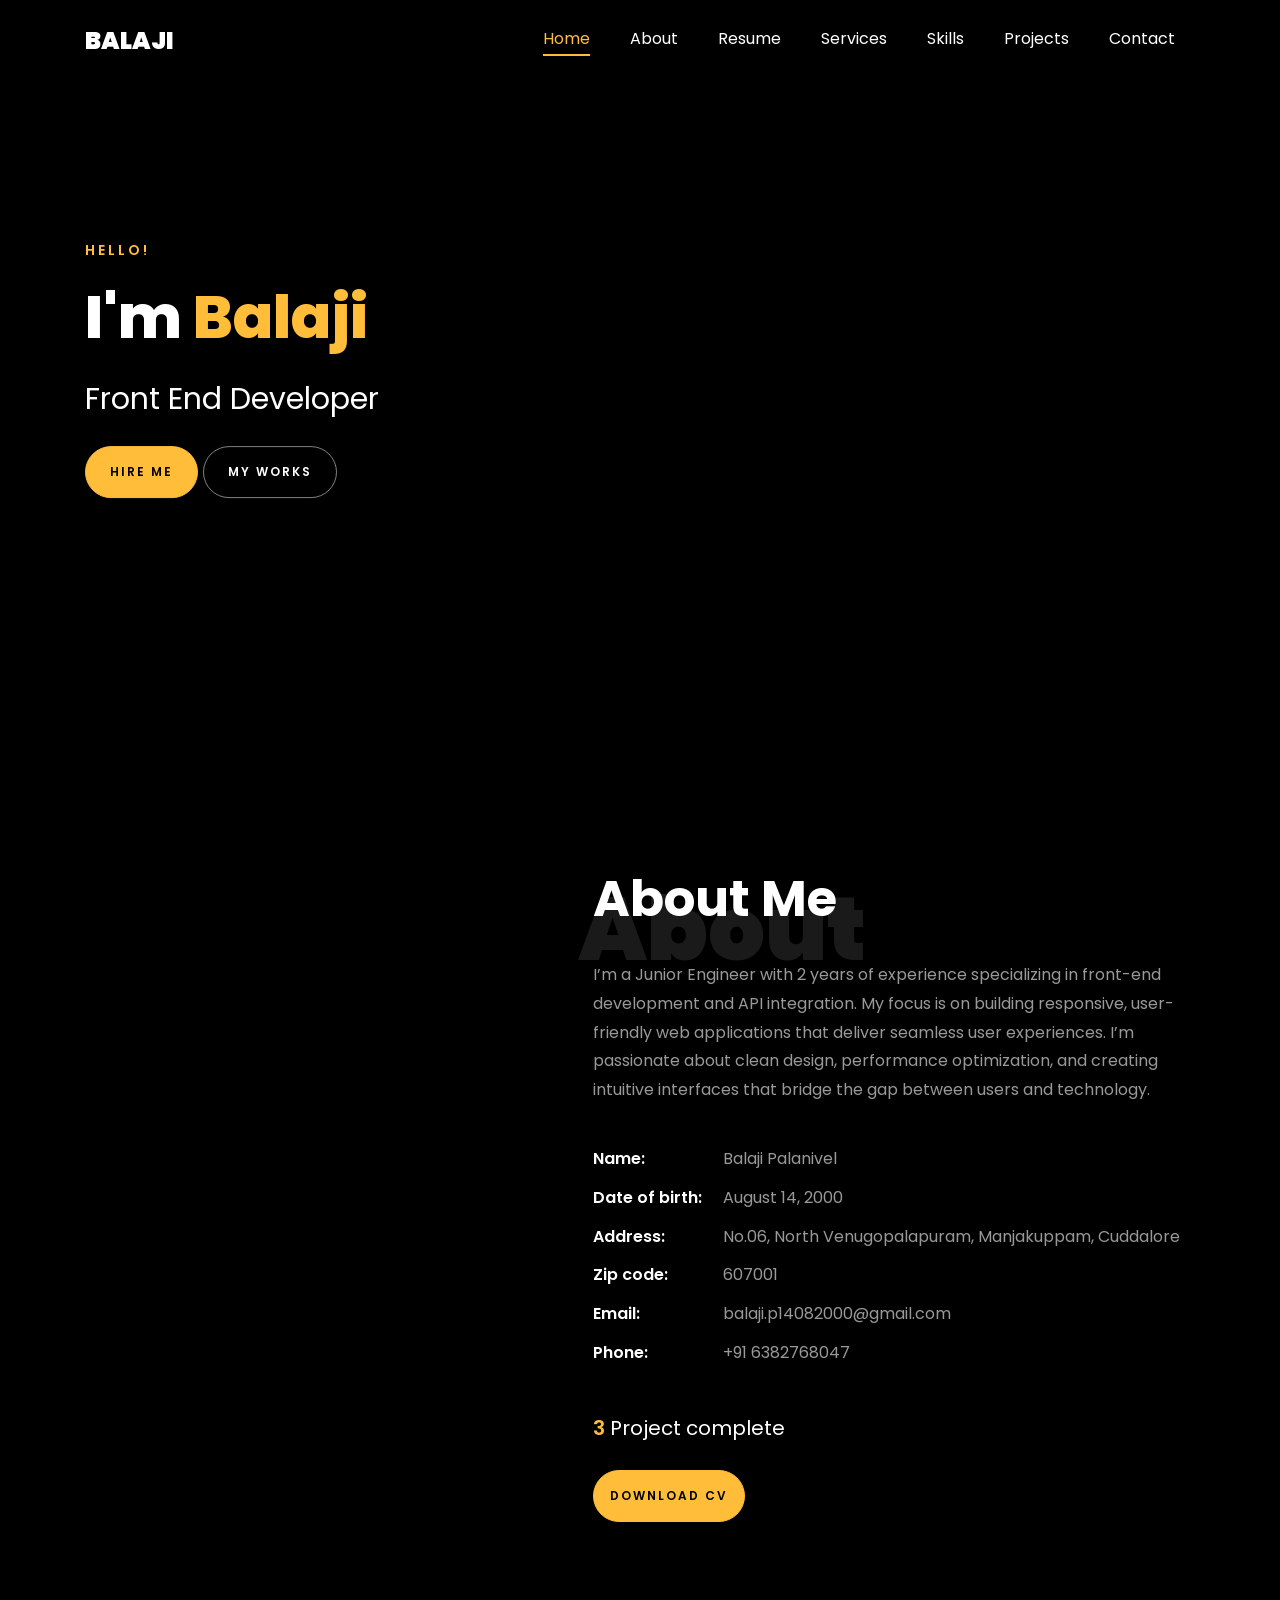
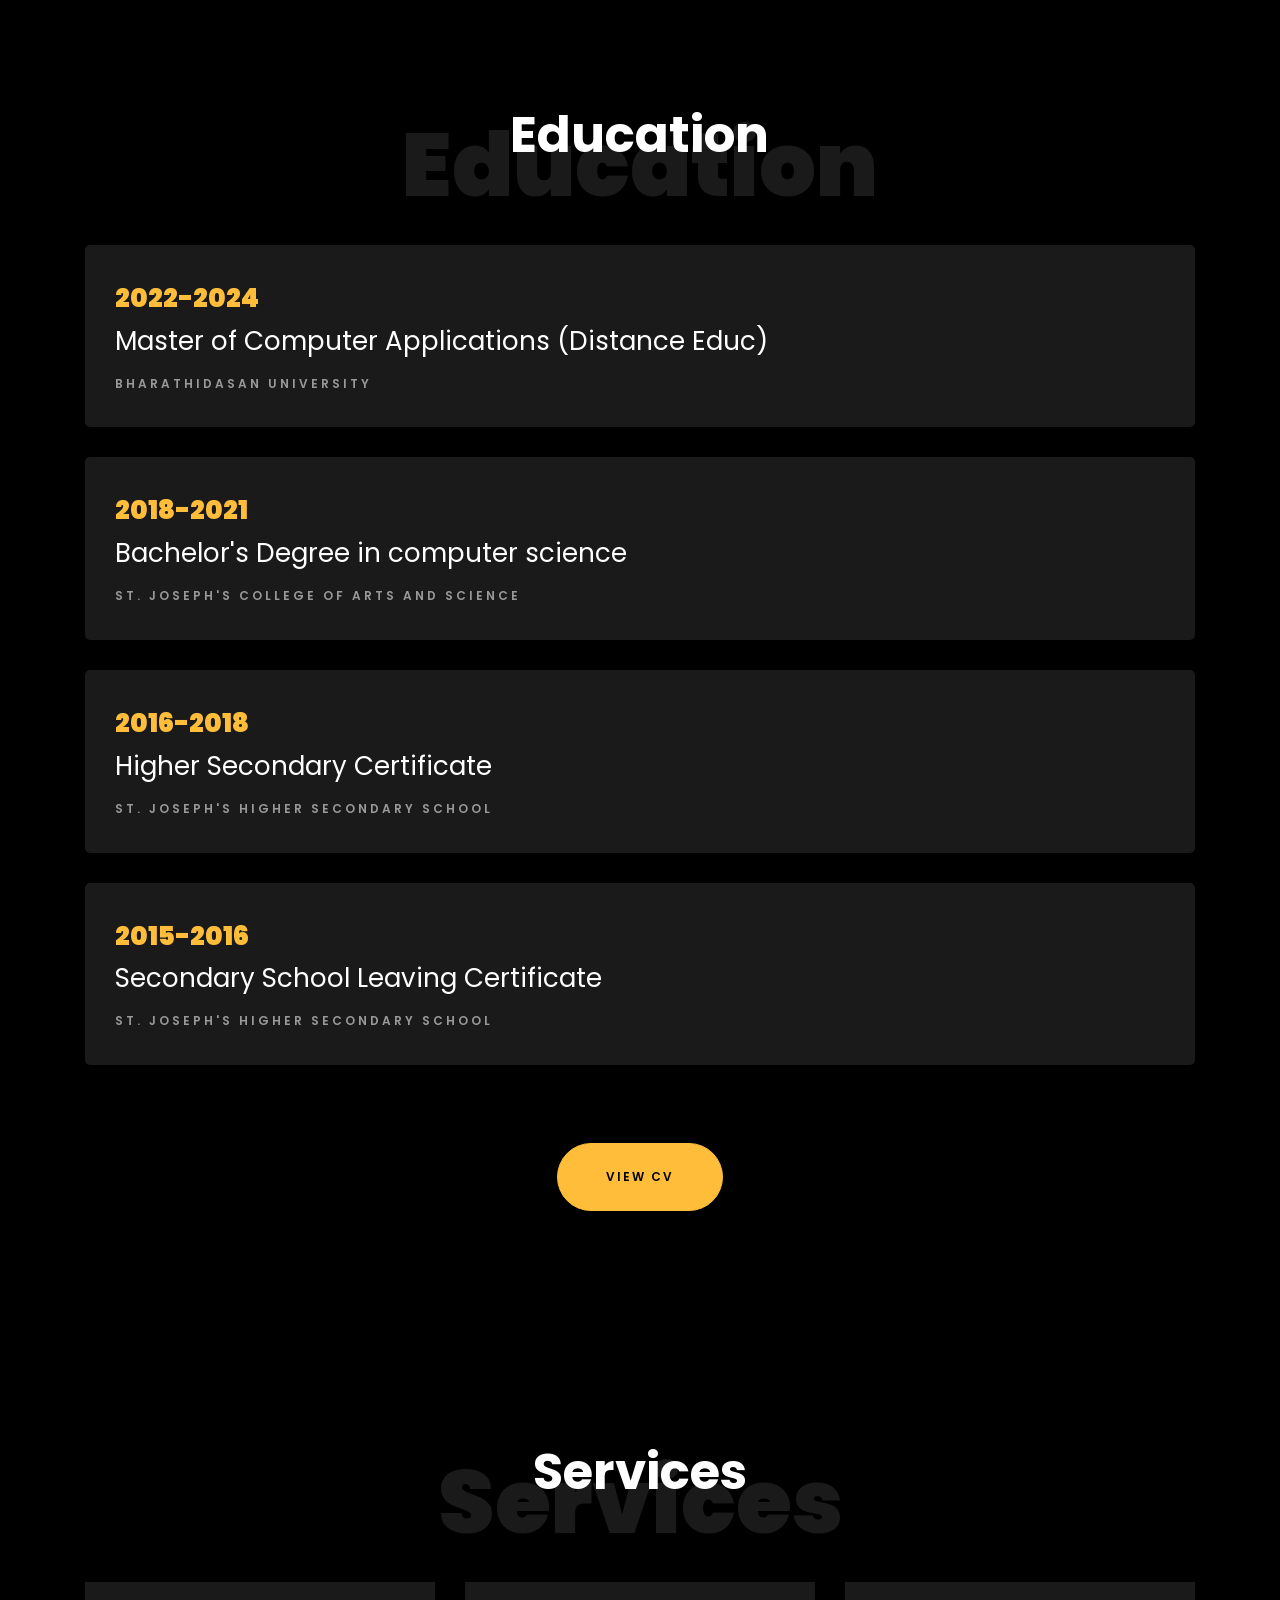
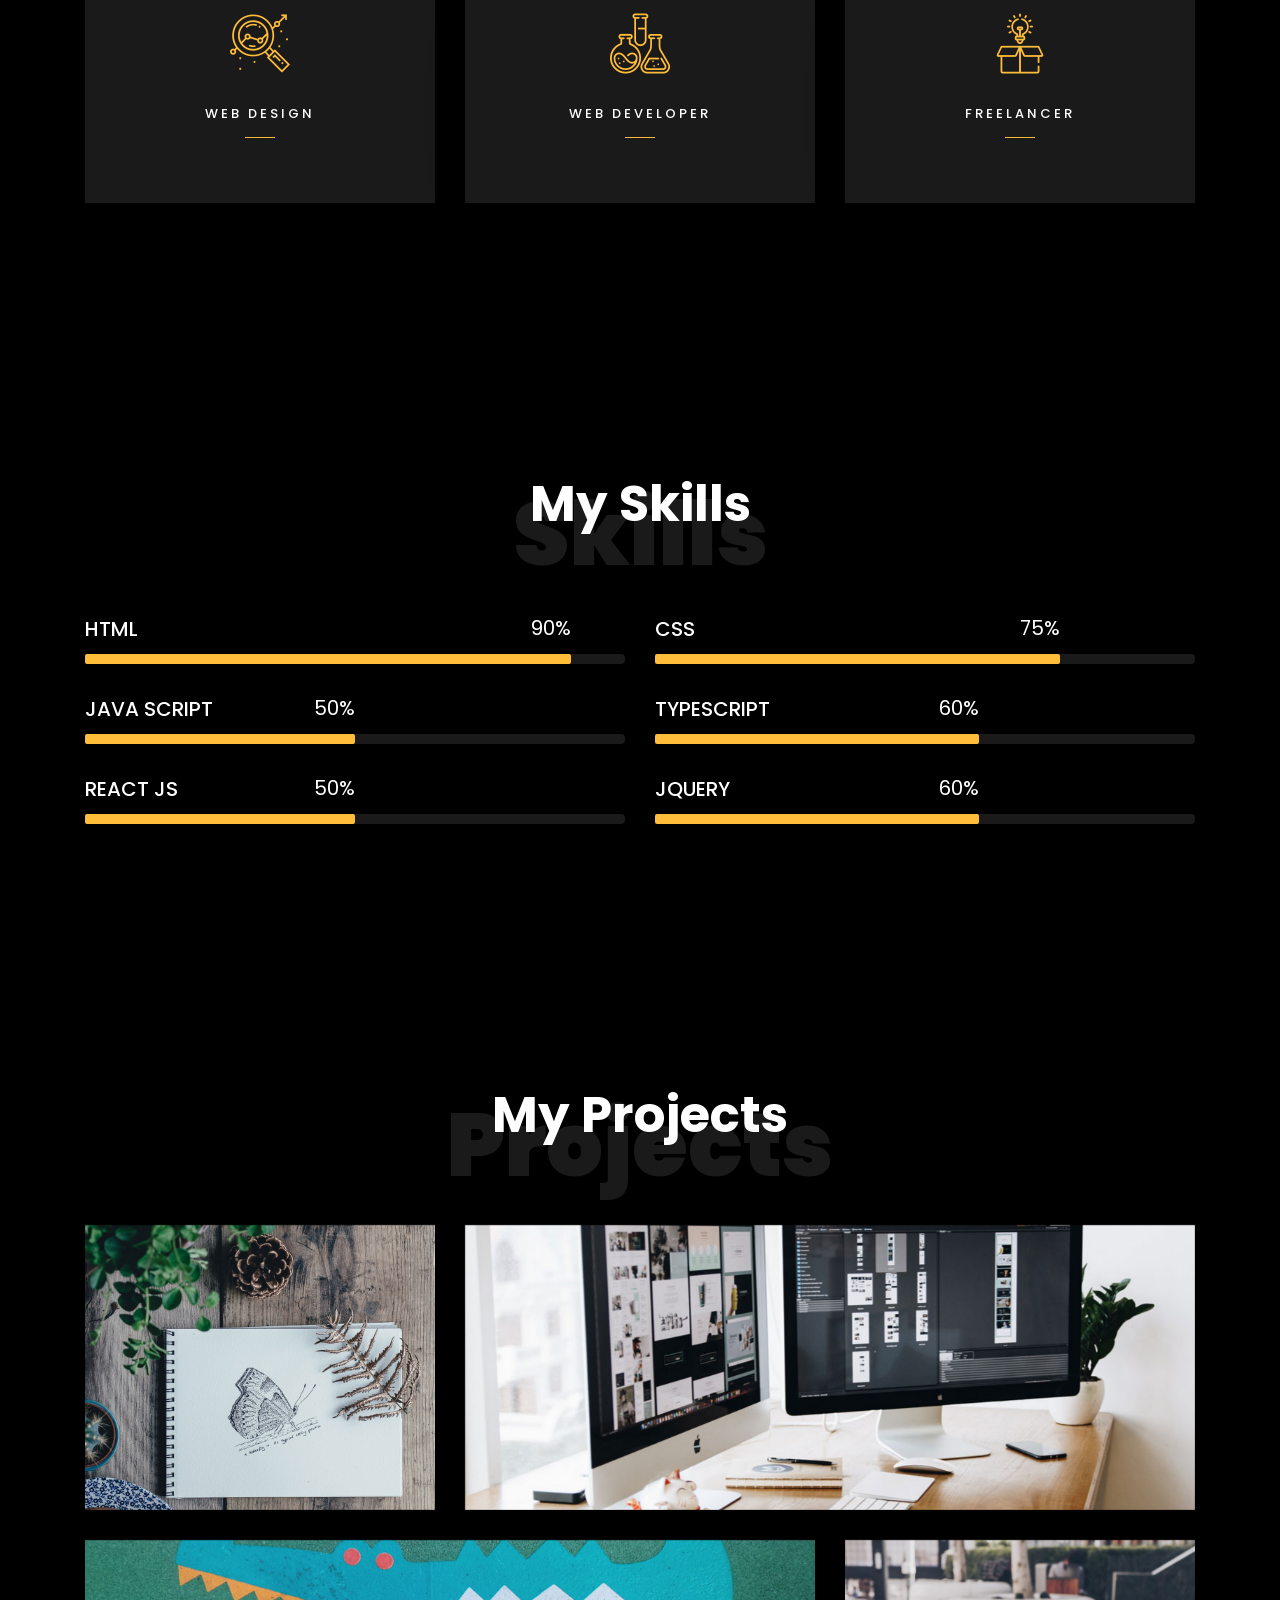
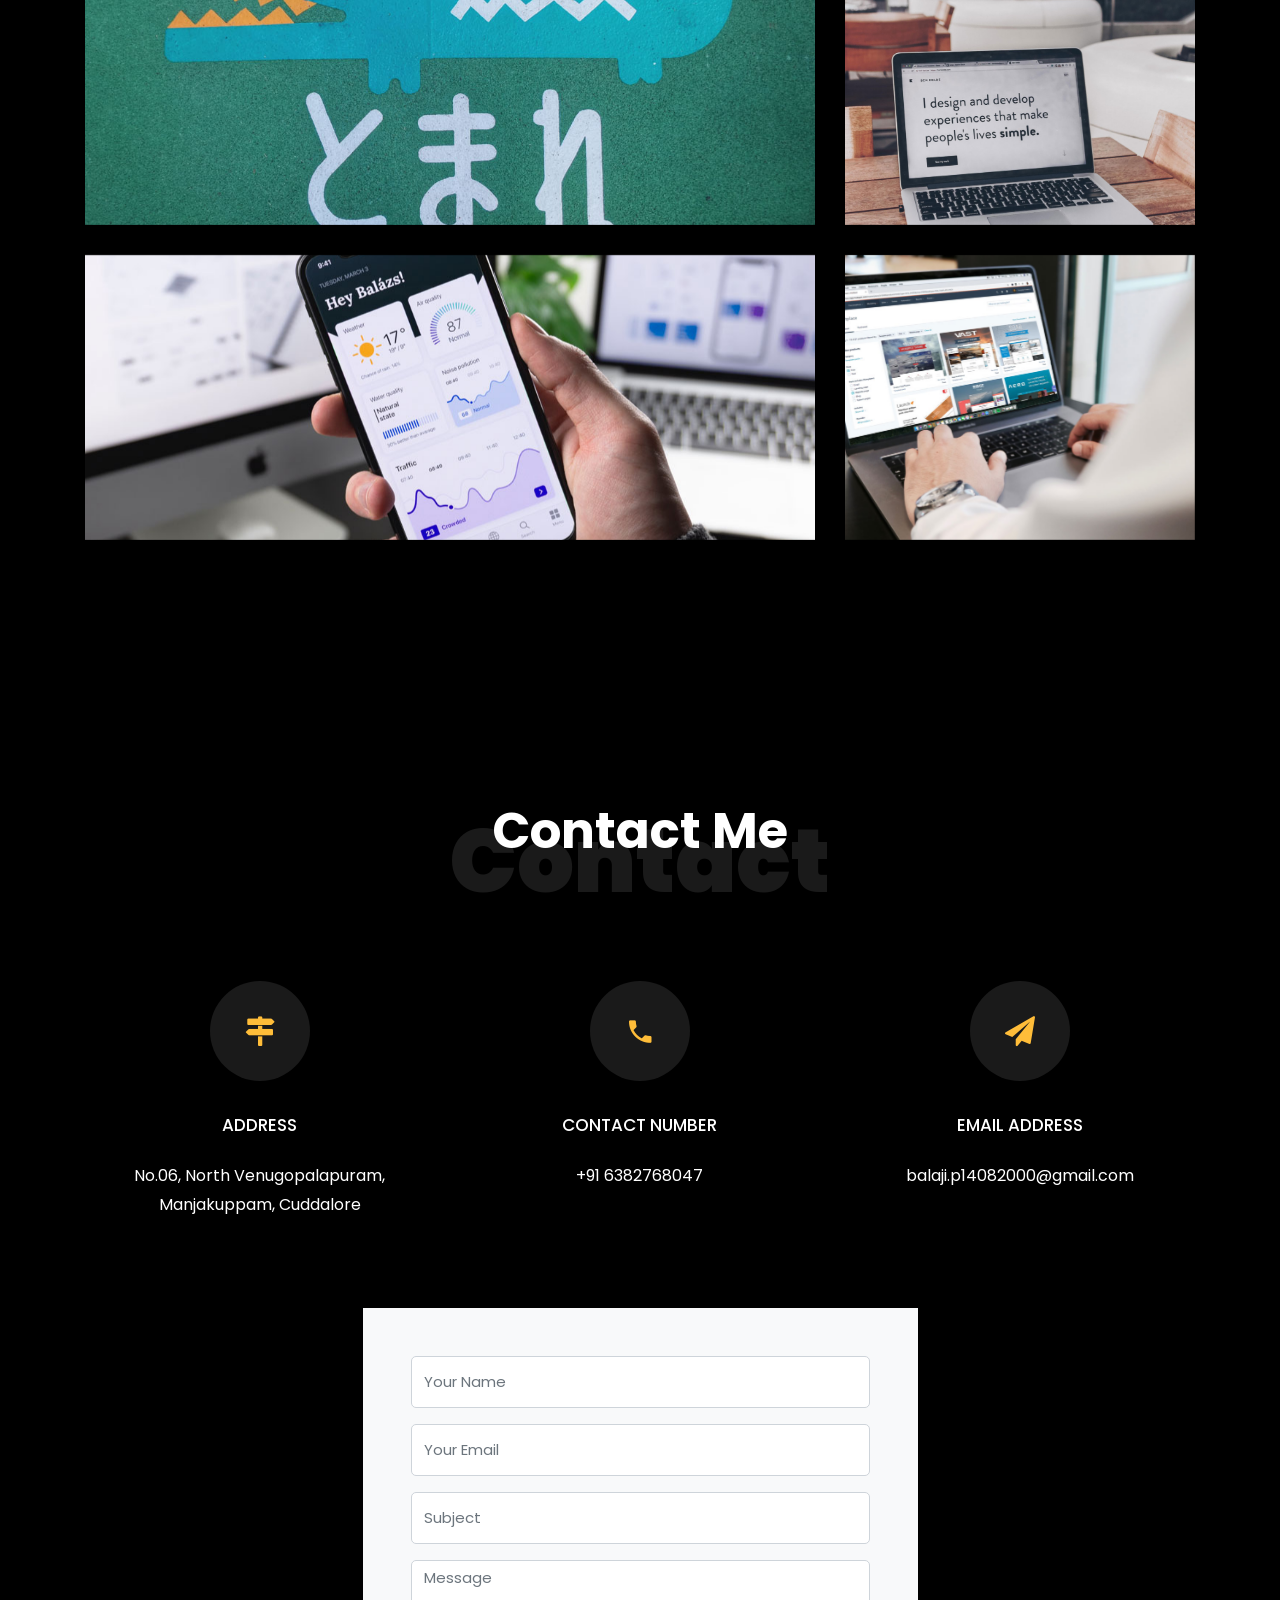
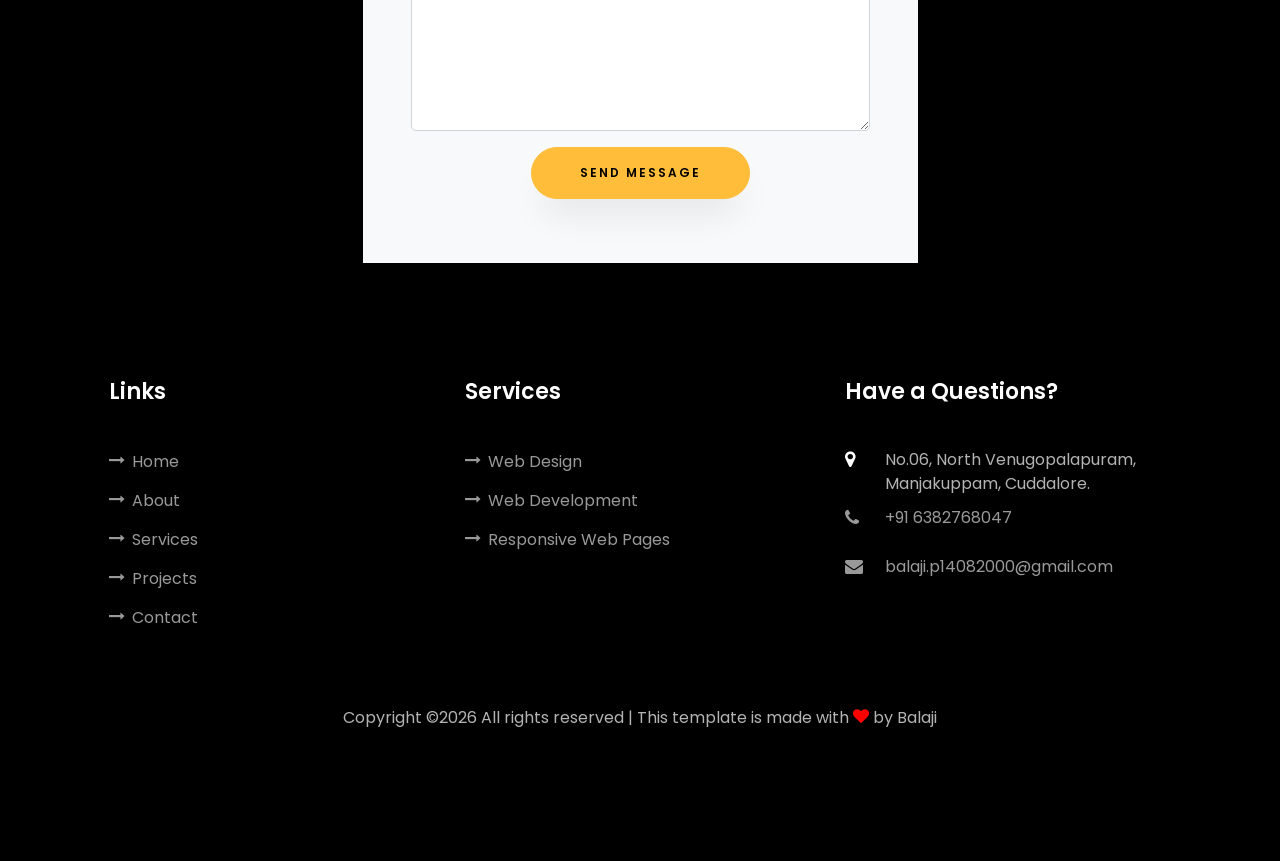
<file: index.html>
<!DOCTYPE html>
<html lang="en">
  <head>
    <title>Portfolio</title>
    <meta charset="utf-8">
    <meta name="viewport" content="width=device-width, initial-scale=1, shrink-to-fit=no">
    
    <link href="https://fonts.googleapis.com/css?family=Poppins:100,200,300,400,500,600,700,800,900" rel="stylesheet">

    <link rel="stylesheet" href="css/open-iconic-bootstrap.min.css">
    <link rel="stylesheet" href="css/animate.css">
    
    <link rel="stylesheet" href="css/owl.carousel.min.css">
    <link rel="stylesheet" href="css/owl.theme.default.min.css">
    <link rel="stylesheet" href="css/magnific-popup.css">

    <link rel="stylesheet" href="css/aos.css">

    <link rel="stylesheet" href="css/ionicons.min.css">
    
    <link rel="stylesheet" href="css/flaticon.css">
    <link rel="stylesheet" href="css/icomoon.css">
    <link rel="stylesheet" href="css/style.css">
  </head>
  <body data-spy="scroll" data-target=".site-navbar-target" data-offset="300">
	  
	  
    <nav class="navbar navbar-expand-lg navbar-dark ftco_navbar ftco-navbar-light site-navbar-target" id="ftco-navbar">
	    <div class="container">
	      <a class="navbar-brand" href="index.html">Balaji</a>
	      <button class="navbar-toggler js-fh5co-nav-toggle fh5co-nav-toggle" type="button" data-toggle="collapse" data-target="#ftco-nav" aria-controls="ftco-nav" aria-expanded="false" aria-label="Toggle navigation">
	        <span class="oi oi-menu"></span> Menu
	      </button>

	      <div class="collapse navbar-collapse" id="ftco-nav">
	        <ul class="navbar-nav nav ml-auto">
	          <li class="nav-item"><a href="#home-section" class="nav-link"><span>Home</span></a></li>
	          <li class="nav-item"><a href="#about-section" class="nav-link"><span>About</span></a></li>
	          <li class="nav-item"><a href="#resume-section" class="nav-link"><span>Resume</span></a></li>
	          <li class="nav-item"><a href="#services-section" class="nav-link"><span>Services</span></a></li>
	          <li class="nav-item"><a href="#skills-section" class="nav-link"><span>Skills</span></a></li>
	          <li class="nav-item"><a href="#projects-section" class="nav-link"><span>Projects</span></a></li>
	          <!-- <li class="nav-item"><a href="#blog-section" class="nav-link"><span>My Blog</span></a></li> -->
	          <li class="nav-item"><a href="#contact-section" class="nav-link"><span>Contact</span></a></li>
	        </ul>
	      </div>
	    </div>
	  </nav>
	  <section id="home-section" class="hero">
		  <div class="home-slider  owl-carousel">
	      <div class="slider-item ">
	      	<div class="overlay"></div>
	        <div class="container">
	          <div class="row d-md-flex no-gutters slider-text align-items-end justify-content-end" data-scrollax-parent="true">
	          	<div class="one-third js-fullheight order-md-last img" style="">
	          		<div class="overlay"></div>
	          	</div>
		          <div class="one-forth d-flex  align-items-center ftco-animate" data-scrollax=" properties: { translateY: '70%' }">
		          	<div class="text">
		          		<span class="subheading">Hello!</span>
			            <h1 class="mb-4 mt-3">I'm <span>Balaji</span></h1>
			            <h2 class="mb-4">Front End Developer</h2>
			            <p><a href="#" class="btn btn-primary py-3 px-4">Hire me</a> <a href="#" class="btn btn-white btn-outline-white py-3 px-4">My works</a></p>
		            </div>
		          </div>
	        	</div>
	        </div>
	      </div>

	      <!-- <div class="slider-item">
	      	<div class="overlay"></div>
	        <div class="container">
	          <div class="row d-flex no-gutters slider-text align-items-end justify-content-end" data-scrollax-parent="true">
	          	<div class="one-third js-fullheight order-md-last img" style="background-image:url(images/bg_2.png);">
	          		<div class="overlay"></div>
	          	</div>
		          <div class="one-forth d-flex align-items-center ftco-animate" data-scrollax=" properties: { translateY: '70%' }">
		          	<div class="text">
		          		<span class="subheading">Hello!</span>
			            <h1 class="mb-4 mt-3">I'm a <span>web designer</span> based in London</h1>
			            <p><a href="#" class="btn btn-primary py-3 px-4">Hire me</a> <a href="#" class="btn btn-white btn-outline-white py-3 px-4">My works</a></p>
		            </div>
		          </div>
	        	</div>
	        </div>
	      </div> -->
	    </div>
    </section>

    <section class="ftco-about img ftco-section ftco-no-pb" id="about-section">
    	<div class="container">
    		<div class="row d-flex">
    			<div class="col-md-6 col-lg-5 d-flex">
    				<div class="img-about img d-flex align-items-stretch">
    					<div class="overlay"></div>
	    				<div class="img d-flex align-self-stretch align-items-center" style="">
	    				</div>
    				</div>
    			</div>
    			<div class="col-md-6 col-lg-7 pl-lg-5 pb-5">
    				<div class="row justify-content-start pb-3">
		          <div class="col-md-12 heading-section ftco-animate">
		          	<h1 class="big">About</h1>
		            <h2 class="mb-4">About Me</h2>
		            <p>I’m a Junior Engineer with 2 years of experience specializing in front-end development and API integration. My focus is on building responsive, user-friendly web applications that deliver seamless user experiences. I’m passionate about clean design, performance optimization, and creating intuitive interfaces that bridge the gap between users and technology.</p>
		            <ul class="about-info mt-4 px-md-0 px-2">
		            	<li class="d-flex"><span>Name:</span> <span>Balaji Palanivel</span></li>
		            	<li class="d-flex"><span>Date of birth:</span> <span>August 14, 2000</span></li>
		            	<li class="d-flex"><span>Address:</span> <span>No.06, North Venugopalapuram, Manjakuppam, Cuddalore</span></li>
		            	<li class="d-flex"><span>Zip code:</span> <span>607001</span></li>
		            	<li class="d-flex"><span>Email:</span> <span>balaji.p14082000@gmail.com</span></li>
		            	<li class="d-flex"><span>Phone: </span> <span>+91 6382768047</span></li>
		            </ul>
		          </div>
		        </div>
	          <div class="counter-wrap ftco-animate d-flex mt-md-3">
              <div class="text">
              	<p class="mb-4">
	                <span class="number" data-number="10">0</span>
	                <span>Project complete</span>
                </p>
                <p><a href="public/resume.pdf" download class="btn btn-primary py-3 px-3">Download CV</a></p>
              </div>
	          </div>
	        </div>
        </div>
    	</div>
    </section>

    <section class="ftco-section ftco-no-pb" id="resume-section">
    	<div class="container">
    		<div class="row justify-content-center pb-5">
          <div class="col-md-10 heading-section text-center ftco-animate">
          	<h1 class="big big-2">Education</h1>
            <h2 class="mb-4">Education</h2>
          </div>
        </div>
    		<div class="row">
    			<div class="col-md-12">
					<div class="resume-wrap ftco-animate">
    					<span class="date">2022-2024</span>
    					<h2>Master of Computer Applications (Distance Educ)</h2>
    					<span class="position">Bharathidasan University</span>
    				</div>
    				<div class="resume-wrap ftco-animate">
    					<span class="date">2018-2021</span>
    					<h2>Bachelor's Degree in computer science</h2>
    					<span class="position">St. Joseph's College of Arts and Science</span>
    				</div>
    				<div class="resume-wrap ftco-animate">
    					<span class="date">2016-2018</span>
    					<h2>Higher Secondary Certificate</h2>
    					<span class="position">St. Joseph's Higher Secondary School</span>
    				</div>
    				<div class="resume-wrap ftco-animate">
    					<span class="date">2015-2016</span>
    					<h2>Secondary School Leaving Certificate</h2>
    					<span class="position">St. Joseph's Higher Secondary School</span>
    				</div>
    			</div>
			</div>
    		
    		<div class="row justify-content-center mt-5">
    			<div class="col-md-6 text-center ftco-animate">
    				<p><a href="../public/resume.pdf" class="btn btn-primary py-4 px-5">View CV</a></p>
    			</div>
    		</div>
    	</div>
    </section>

    <section class="ftco-section" id="services-section">
    	<div class="container">
    		<div class="row justify-content-center py-5 mt-5">
          <div class="col-md-12 heading-section text-center ftco-animate">
          	<h1 class="big big-2">Services</h1>
            <h2 class="mb-4">Services</h2>
          </div>
        </div>
    		<div class="row">
					<div class="col-md-4 text-center d-flex ftco-animate">
						<a href="#" class="services-1">
							<span class="icon">
								<i class="flaticon-analysis"></i>
							</span>
							<div class="desc">
								<h3 class="mb-5">Web Design</h3>
							</div>
						</a>
					</div>
					<div class="col-md-4 text-center d-flex ftco-animate">
						<a href="#" class="services-1">
							<span class="icon">
								<i class="flaticon-flasks"></i>
							</span>
							<div class="desc">
								<h3 class="mb-5">Web Developer</h3>
							</div>
						</a>
					</div>
					<div class="col-md-4 text-center d-flex ftco-animate">
						<a href="#" class="services-1">
							<span class="icon">
								<i class="flaticon-ideas"></i>
							</span>
							<div class="desc">
								<h3 class="mb-5">Freelancer</h3>
							</div>
						</a>
					</div>

					
				</div>
    	</div>
    </section>

		
		<section class="ftco-section" id="skills-section">
			<div class="container">
				<div class="row justify-content-center pb-5">
          <div class="col-md-12 heading-section text-center ftco-animate">
          	<h1 class="big big-2">Skills</h1>
            <h2 class="mb-4">My Skills</h2>
          </div>
        </div>
				<div class="row">
					<div class="col-md-6 animate-box">
						<div class="progress-wrap ftco-animate">
							<h3>HTML</h3>
							<div class="progress">
							 	<div class="progress-bar color-1" role="progressbar" aria-valuenow="90"
							  	aria-valuemin="0" aria-valuemax="100" style="width:90%">
							    <span>90%</span>
							  	</div>
							</div>
						</div>
					</div>
					<div class="col-md-6 animate-box">
						<div class="progress-wrap ftco-animate">
							<h3>CSS</h3>
							<div class="progress">
							 	<div class="progress-bar color-2" role="progressbar" aria-valuenow="75"
							  	aria-valuemin="0" aria-valuemax="100" style="width:75%">
							    <span>75%</span>
							  	</div>
							</div>
						</div>
					</div>
					<div class="col-md-6 animate-box">
						<div class="progress-wrap ftco-animate">
							<h3>JAVA SCRIPT</h3>
							<div class="progress">
							 	<div class="progress-bar color-3" role="progressbar" aria-valuenow="50"
							  	aria-valuemin="0" aria-valuemax="100" style="width:50%">
							    <span>50%</span>
							  	</div>
							</div>
						</div>
					</div>
					<div class="col-md-6 animate-box">
						<div class="progress-wrap ftco-animate">
							<h3>TYPESCRIPT</h3>
							<div class="progress">
							 	<div class="progress-bar color-4" role="progressbar" aria-valuenow="60"
							  	aria-valuemin="0" aria-valuemax="100" style="width:60%">
							    <span>60%</span>
							  	</div>
							</div>
						</div>
					</div>
					<div class="col-md-6 animate-box">
						<div class="progress-wrap ftco-animate">
							<h3>REACT JS</h3>
							<div class="progress">
							 	<div class="progress-bar color-5" role="progressbar" aria-valuenow="50"
							  	aria-valuemin="0" aria-valuemax="100" style="width:50%">
							    <span>50%</span>
							  	</div>
							</div>
						</div>
					</div>
					<div class="col-md-6 animate-box">
						<div class="progress-wrap ftco-animate">
							<h3>JQUERY</h3>
							<div class="progress">
							 	<div class="progress-bar color-6" role="progressbar" aria-valuenow="60"
							  	aria-valuemin="0" aria-valuemax="100" style="width:60%">
							    <span>60%</span>
							  	</div>
							</div>
						</div>
					</div>
				</div>
			</div>
		</section>
 

    <section class="ftco-section ftco-project" id="projects-section">
    	<div class="container">
    		<div class="row justify-content-center pb-5">
          <div class="col-md-12 heading-section text-center ftco-animate">
          	<h1 class="big big-2">Projects</h1>
            <h2 class="mb-4">My Projects</h2>
          </div>
        </div>
    		<div class="row">
    			<div class="col-md-4">
    				<div class="project img ftco-animate d-flex justify-content-center align-items-center" style="background-image: url(images/project-4.jpg);">
    					<div class="overlay"></div>
	    				<div class="text text-center p-4">
	    					<h3><a href="#">Meeting Agenda</a></h3>
	    					<span>Web Application</span>
	    				</div>
    				</div>
  				</div>
  				<div class="col-md-8">
    				<div class="project img ftco-animate d-flex justify-content-center align-items-center" style="background-image: url(images/project-5.jpg);">
    					<div class="overlay"></div>
	    				<div class="text text-center p-4">
	    					<h3><a href="#">SOP</a></h3>
	    					<span>Web Design</span>
	    				</div>
    				</div>
  				</div>

    			<div class="col-md-8">
    				<div class="project img ftco-animate d-flex justify-content-center align-items-center" style="background-image: url(images/project-1.jpg);">
    					<div class="overlay"></div>
	    				<div class="text text-center p-4">
	    					<h3><a href="#">CK Bakery</a></h3>
	    					<span>Web Design</span>
	    				</div>
    				</div>

    				<div class="project img ftco-animate d-flex justify-content-center align-items-center" style="background-image: url(images/project-6.jpg);">
    					<div class="overlay"></div>
	    				<div class="text text-center p-4">
	    					<h3><a href="#">Digital Agreements</a></h3>
	    					<span>Web Design</span>
	    				</div>
    				</div>
    			</div>
    			<div class="col-md-4">
    				<div class="row">
    					<div class="col-md-12">
		    				<div class="project img ftco-animate d-flex justify-content-center align-items-center" style="background-image: url(images/project-2.jpg);">
		    					<div class="overlay"></div>
			    				<div class="text text-center p-4">
			    					<h3><a href="#">AI Chat Bot</a></h3>
			    					<span>Web Application</span>
			    				</div>
		    				</div>
	    				</div>
	    				<div class="col-md-12">
		    				<div class="project img ftco-animate d-flex justify-content-center align-items-center" style="background-image: url(images/project-3.jpg);">
		    					<div class="overlay"></div>
			    				<div class="text text-center p-4">
			    					<h3><a href="#">PMO</a></h3>
			    					<span>Web Application</span>
			    				</div>
		    				</div>
	    				</div>
    				</div>
    			</div>
    		</div>
    	</div>
    </section>


    <!-- <section class="ftco-section" id="blog-section">
      <div class="container">
        <div class="row justify-content-center mb-5 pb-5">
          <div class="col-md-7 heading-section text-center ftco-animate">
            <h1 class="big big-2">Blog</h1>
            <h2 class="mb-4">Our Blog</h2>
            <p>Far far away, behind the word mountains, far from the countries Vokalia and Consonantia</p>
          </div>
        </div>
        <div class="row d-flex">
          <div class="col-md-4 d-flex ftco-animate">
          	<div class="blog-entry justify-content-end">
              <a href="single.html" class="block-20" style="background-image: url('images/image_1.jpg');">
              </a>
              <div class="text mt-3 float-right d-block">
              	<div class="d-flex align-items-center mb-3 meta">
	                <p class="mb-0">
	                	<span class="mr-2">June 21, 2019</span>
	                	<a href="#" class="mr-2">Admin</a>
	                	<a href="#" class="meta-chat"><span class="icon-chat"></span> 3</a>
	                </p>
                </div>
                <h3 class="heading"><a href="single.html">Why Lead Generation is Key for Business Growth</a></h3>
                <p>A small river named Duden flows by their place and supplies it with the necessary regelialia.</p>
              </div>
            </div>
          </div>
          <div class="col-md-4 d-flex ftco-animate">
          	<div class="blog-entry justify-content-end">
              <a href="single.html" class="block-20" style="background-image: url('images/image_2.jpg');">
              </a>
              <div class="text mt-3 float-right d-block">
              	<div class="d-flex align-items-center mb-3 meta">
	                <p class="mb-0">
	                	<span class="mr-2">June 21, 2019</span>
	                	<a href="#" class="mr-2">Admin</a>
	                	<a href="#" class="meta-chat"><span class="icon-chat"></span> 3</a>
	                </p>
                </div>
                <h3 class="heading"><a href="single.html">Why Lead Generation is Key for Business Growth</a></h3>
                <p>A small river named Duden flows by their place and supplies it with the necessary regelialia.</p>
              </div>
            </div>
          </div>
          <div class="col-md-4 d-flex ftco-animate">
          	<div class="blog-entry">
              <a href="single.html" class="block-20" style="background-image: url('images/image_3.jpg');">
              </a>
              <div class="text mt-3 float-right d-block">
              	<div class="d-flex align-items-center mb-3 meta">
	                <p class="mb-0">
	                	<span class="mr-2">June 21, 2019</span>
	                	<a href="#" class="mr-2">Admin</a>
	                	<a href="#" class="meta-chat"><span class="icon-chat"></span> 3</a>
	                </p>
                </div>
                <h3 class="heading"><a href="single.html">Why Lead Generation is Key for Business Growth</a></h3>
                <p>A small river named Duden flows by their place and supplies it with the necessary regelialia.</p>
              </div>
            </div>
          </div>
        </div>
      </div>
    </section> -->

    <!-- <section class="ftco-section ftco-no-pt ftco-no-pb ftco-counter img" id="section-counter">
    	<div class="container">
				<div class="row d-md-flex align-items-center">
          <div class="col-md d-flex justify-content-center counter-wrap ftco-animate">
            <div class="block-18">
              <div class="text">
                <strong class="number" data-number="1">0</strong>
                <span>Awards</span>
              </div>
            </div>
          </div>
          <div class="col-md d-flex justify-content-center counter-wrap ftco-animate">
            <div class="block-18">
              <div class="text">
                <strong class="number" data-number="6">0</strong>
                <span>Complete Projects</span>
              </div>
            </div>
          </div>
          <div class="col-md d-flex justify-content-center counter-wrap ftco-animate">
            <div class="block-18">
              <div class="text">
                <strong class="number" data-number="100">0</strong>
                <span>Happy Customers</span>
              </div>
            </div>
          </div>
          <div class="col-md d-flex justify-content-center counter-wrap ftco-animate">
            <div class="block-18">
              <div class="text">
                <strong class="number" data-number="200">0</strong>
                <span>Cups of coffee</span>
              </div>
            </div>
          </div>
        </div>
      </div>
    </section> -->

    <!-- <section class="ftco-section ftco-hireme img margin-top" style="background-image: url(images/bg_1.jpg)">
			<div class="container">
				<div class="row justify-content-center">
					<div class="col-md-7 ftco-animate text-center txt_whit">
						<h2>I'm <span>Available</span> for freelancing</h2>
						<p>Crafting efficient and scalable web applications to meet your unique business requirements.</p>
						<p class="mb-0"><a href="#" class="btn btn-primary py-3 px-5">Hire me</a></p>
					</div>
				</div>
			</div>
		</section> -->

    <section class="ftco-section contact-section ftco-no-pb" id="contact-section">
      <div class="container">
      	<div class="row justify-content-center mb-5 pb-3">
          <div class="col-md-7 heading-section text-center ftco-animate">
            <h1 class="big big-2">Contact</h1>
            <h2 class="mb-4">Contact Me</h2>
          </div>
        </div>

        <div class="row d-flex contact-info mb-5">
          <div class="col-md-6 col-lg-4 d-flex ftco-animate">
          	<div class="align-self-stretch box p-4 text-center txt_whit">
          		<div class="icon d-flex align-items-center justify-content-center">
          			<span class="icon-map-signs"></span>
          		</div>
          		<h3 class="mb-4">Address</h3>
	            <p>No.06, North Venugopalapuram, Manjakuppam, Cuddalore</p>
	          </div>
          </div>
          <div class="col-md-6 col-lg-4 d-flex ftco-animate">
          	<div class="align-self-stretch box p-4 text-center">
          		<div class="icon d-flex align-items-center justify-content-center">
          			<span class="icon-phone2"></span>
          		</div>
          		<h3 class="mb-4">Contact Number</h3>
	            <p><a href="tel://1234567920">+91 6382768047</a></p>
	          </div>
          </div>
          <div class="col-md-6 col-lg-4 d-flex ftco-animate">
          	<div class="align-self-stretch box p-4 text-center">
          		<div class="icon d-flex align-items-center justify-content-center">
          			<span class="icon-paper-plane"></span>
          		</div>
          		<h3 class="mb-4">Email Address</h3>
	            <p><a href="mailto:info@yoursite.com">balaji.p14082000@gmail.com</a></p>
	          </div>
          </div>
          <!-- <div class="col-md-6 col-lg-3 d-flex ftco-animate">
          	<div class="align-self-stretch box p-4 text-center">
          		<div class="icon d-flex align-items-center justify-content-center">
          			<span class="icon-globe"></span>
          		</div>
          		<h3 class="mb-4">Website</h3>
	            <p><a href="#">mysite.com</a></p>
	          </div>
          </div> -->
        </div>

        <div class="row no-gutters block-9 justify-content-center">
          <div class="col-md-6 order-md-last d-flex">
            <form action="#" class="bg-light p-4 p-md-5 contact-form">
              <div class="form-group">
                <input type="text" class="form-control" placeholder="Your Name">
              </div>
              <div class="form-group">
                <input type="text" class="form-control" placeholder="Your Email">
              </div>
              <div class="form-group">
                <input type="text" class="form-control" placeholder="Subject">
              </div>
              <div class="form-group">
                <textarea name="" id="" cols="30" rows="7" class="form-control" placeholder="Message"></textarea>
              </div>
              <div class="form-group text-center">
                <input type="submit" value="Send Message" class="btn btn-primary py-3 px-5">
              </div>
            </form>
          
          </div>

        </div>
      </div>
    </section>
		

    <footer class="ftco-footer ftco-section">
      <div class="container">
        <div class="row mb-5">
        
          <div class="col-md">
            <div class="ftco-footer-widget mb-4 ml-md-4">
              <h2 class="ftco-heading-2">Links</h2>
              <ul class="list-unstyled">
                <li><a href="#home-section"><span class="icon-long-arrow-right mr-2"></span>Home</a></li>
                <li><a href="#about-section" ><span class="icon-long-arrow-right mr-2"></span>About</a></li>
                <li><a href="#services-section"><span class="icon-long-arrow-right mr-2"></span>Services</a></li>
                <li><a href="#projects-section"><span class="icon-long-arrow-right mr-2"></span>Projects</a></li>
                <li><a href="#contact-section"><span class="icon-long-arrow-right mr-2"></span>Contact</a></li>
              </ul>
            </div>
          </div>
          <div class="col-md">
             <div class="ftco-footer-widget mb-4">
              <h2 class="ftco-heading-2">Services</h2>
              <ul class="list-unstyled">
                <li><a href="#"><span class="icon-long-arrow-right mr-2"></span>Web Design</a></li>
                <li><a href="#"><span class="icon-long-arrow-right mr-2"></span>Web Development</a></li>
                <li><a href="#"><span class="icon-long-arrow-right mr-2"></span>Responsive Web Pages</a></li>
              </ul>
            </div>
          </div>
          <div class="col-md">
            <div class="ftco-footer-widget mb-4">
            	<h2 class="ftco-heading-2">Have a Questions?</h2>
            	<div class="block-23 mb-3">
	              <ul>
	                <li><span class="icon icon-map-marker"></span><span class="text">No.06, North Venugopalapuram, Manjakuppam, Cuddalore.</span></li>
	                <li><a href="#"><span class="icon icon-phone"></span><span class="text">+91 6382768047</span></a></li>
	                <li><a href="#"><span class="icon icon-envelope"></span><span class="text">balaji.p14082000@gmail.com</span></a></li>
	              </ul>
	            </div>
            </div>
          </div>
        </div>
        <div class="row">
          <div class="col-md-12 text-center">

            <p><!-- Link back to Colorlib can't be removed. Template is licensed under CC BY 3.0. -->
  Copyright &copy;<script>document.write(new Date().getFullYear());</script> All rights reserved | This template is made with <i class="icon-heart color-danger" aria-hidden="true"></i> by <span>Balaji</span>
  <!-- Link back to Colorlib can't be removed. Template is licensed under CC BY 3.0. --></p>
          </div>
        </div>
      </div>
    </footer>
    
  

  <!-- loader -->
  <div id="ftco-loader" class="show fullscreen"><svg class="circular" width="48px" height="48px"><circle class="path-bg" cx="24" cy="24" r="22" fill="none" stroke-width="4" stroke="#eeeeee"/><circle class="path" cx="24" cy="24" r="22" fill="none" stroke-width="4" stroke-miterlimit="10" stroke="#F96D00"/></svg></div>


  <script src="js/jquery.min.js"></script>
  <script src="js/jquery-migrate-3.0.1.min.js"></script>
  <script src="js/popper.min.js"></script>
  <script src="js/bootstrap.min.js"></script>
  <script src="js/jquery.easing.1.3.js"></script>
  <script src="js/jquery.waypoints.min.js"></script>
  <script src="js/jquery.stellar.min.js"></script>
  <script src="js/owl.carousel.min.js"></script>
  <script src="js/jquery.magnific-popup.min.js"></script>
  <script src="js/aos.js"></script>
  <script src="js/jquery.animateNumber.min.js"></script>
  <script src="js/scrollax.min.js"></script>
  
  <script src="js/main.js"></script>
    
  </body>
</html>
</file>
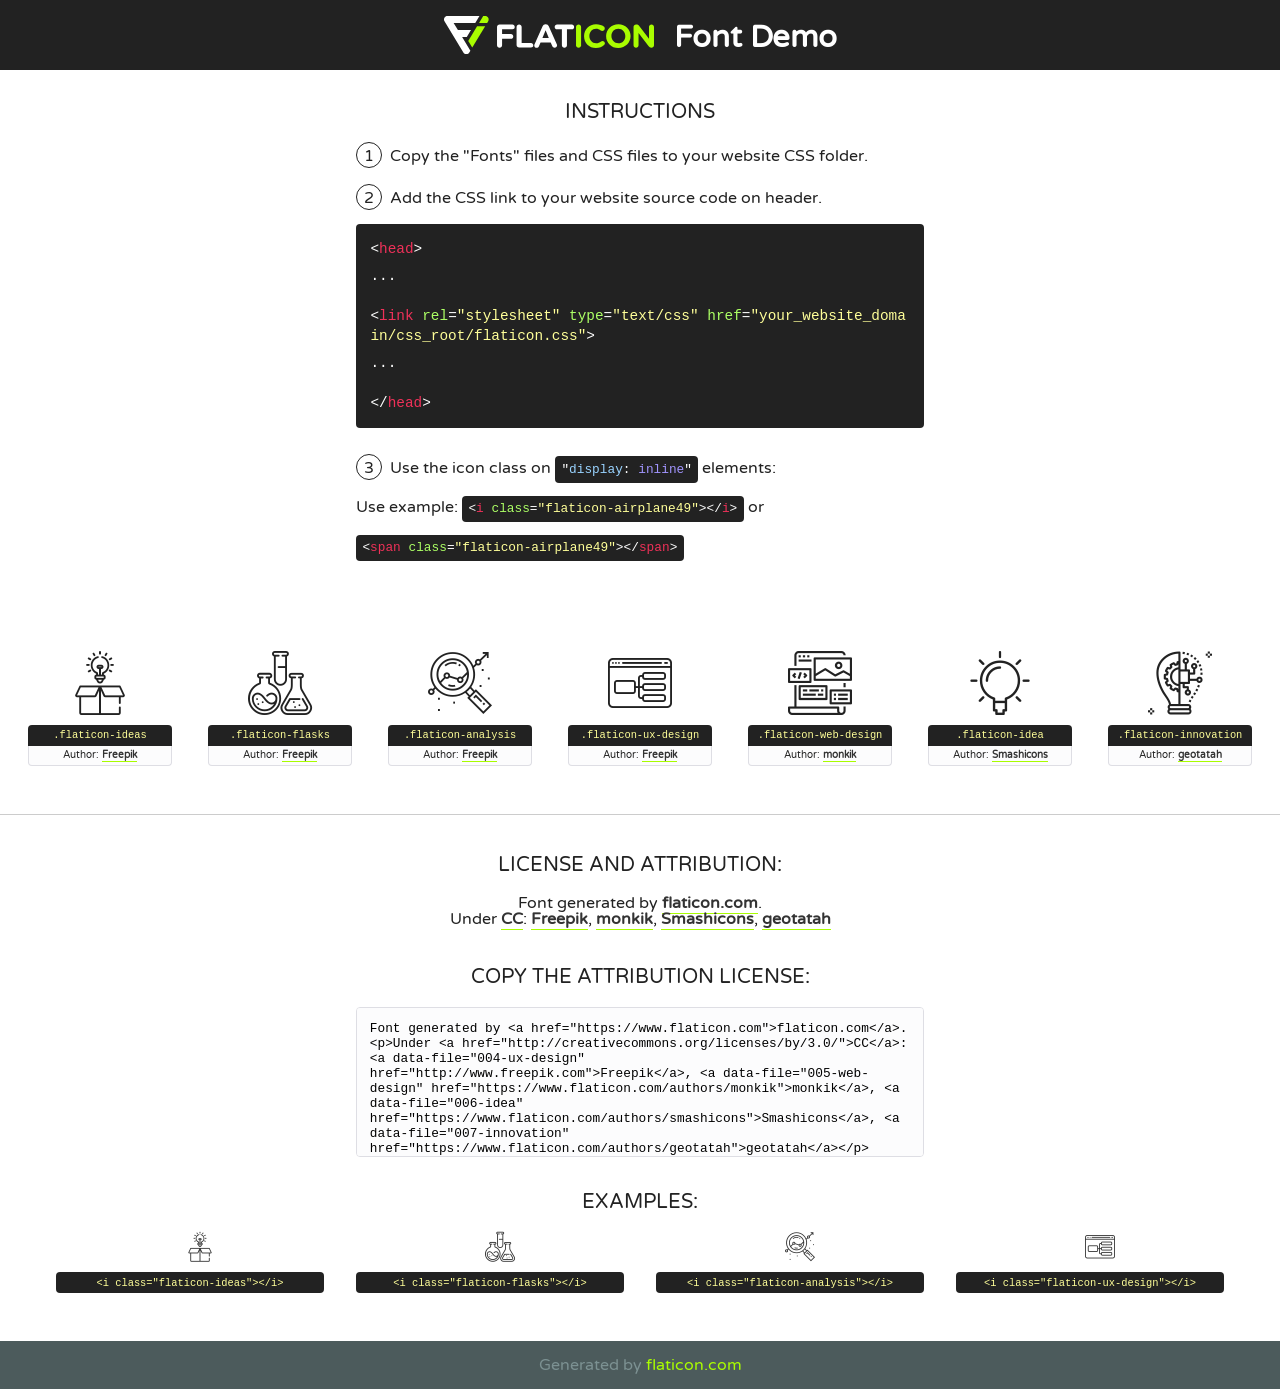
<file: fonts/flaticon/font/flaticon.html>
<!DOCTYPE html>
<!--
  Flaticon icon font: Flaticon
  Creation date: 20/03/2019 02:18
-->
<html>
<!DOCTYPE html>
<html>

<head>
    <title>Flaticon WebFont</title>
    <link href="http://fonts.googleapis.com/css?family=Varela+Round" rel="stylesheet" type="text/css" />
    <link rel="stylesheet" type="text/css" href="flaticon.css">
    <meta charset="UTF-8">
    <style>
    html, body, div, span, applet, object, iframe,
    h1, h2, h3, h4, h5, h6, p, blockquote, pre,
    a, abbr, acronym, address, big, cite, code,
    del, dfn, em, img, ins, kbd, q, s, samp,
    small, strike, strong, sub, sup, tt, var,
    b, u, i, center,
    dl, dt, dd, ol, ul, li,
    fieldset, form, label, legend,
    table, caption, tbody, tfoot, thead, tr, th, td,
    article, aside, canvas, details, embed, 
    figure, figcaption, footer, header, hgroup, 
    menu, nav, output, ruby, section, summary,
    time, mark, audio, video {
        margin: 0;
        padding: 0;
        border: 0;
        font-size: 100%;
        font: inherit;
        vertical-align: baseline;
    }
    /* HTML5 display-role reset for older browsers */
    article, aside, details, figcaption, figure, 
    footer, header, hgroup, menu, nav, section {
        display: block;
    }
    body {
        line-height: 1;
    }
    ol, ul {
        list-style: none;
    }
    blockquote, q {
        quotes: none;
    }
    blockquote:before, blockquote:after,
    q:before, q:after {
        content: '';
        content: none;
    }
    table {
        border-collapse: collapse;
        border-spacing: 0;
    }
    body {
        font-family: 'Varela Round', Helvetica, Arial, sans-serif;
        font-size: 16px;
        color: #222;
    }
    a {
        color: #333;
        border-bottom: 1px solid #a9fd00;
        font-weight: bold;
        text-decoration: none;
    }
    * {
        -moz-box-sizing: border-box;
        -webkit-box-sizing: border-box;
        box-sizing: border-box;
        margin: 0;
        padding: 0;
    }
    [class^="flaticon-"]:before, [class*=" flaticon-"]:before, [class^="flaticon-"]:after, [class*=" flaticon-"]:after {
        font-family: Flaticon;
        font-size: 30px;
        font-style: normal;
        margin-left: 20px;
        color: #333;
    }
    .wrapper {
        max-width: 600px;
        margin: auto;
        padding: 0 1em;
    }
    .title {
        font-size: 1.25em;
        text-align: center;
        margin-bottom: 1em;
        text-transform: uppercase;
    }
    header {
        text-align: center;
        background-color: #222;
        color: #fff;
        padding: 1em;
    }
    header .logo {
        width: 210px;
        height: 38px;
        display: inline-block;
        vertical-align: middle;
        margin-right: 1em;
        border: none;
    }
    header strong {
        font-size: 1.95em;
        font-weight: bold;
        vertical-align: middle;
        margin-top: 5px;
        display: inline-block;
    }
    .demo {
        margin: 2em auto;
        line-height: 1.25em;
    }
    .demo ul li {
        margin-bottom: 1em;
    }
    .demo ul li .num {
        color: #222;
        border-radius: 20px;
        display: inline-block;
        width: 26px;
        padding: 3px;
        height: 26px;
        text-align: center;
        margin-right: 0.5em;
        border: 1px solid #222;
    }
    .demo ul li code {
        background-color: #222;
        border-radius: 4px;
        padding: 0.25em 0.5em;
        display: inline-block;
        color: #fff;
        font-family: Consolas,Monaco,Lucida Console,Liberation Mono,DejaVu Sans Mono,Bitstream Vera Sans Mono,Courier New, monospace;
        font-weight: lighter;
        margin-top: 1em;
        font-size: 0.8em;
        word-break: break-all;
    }
    .demo ul li code.big {
        padding: 1em;
        font-size: 0.9em;
    }
    .demo ul li code .red {
        color: #EF3159;
    }
    .demo ul li code .green {
        color: #ACFF65;
    }
    .demo ul li code .yellow {
        color: #FFFF99;
    }
    .demo ul li code .blue {
        color: #99D3FF;
    }
    .demo ul li code .purple {
        color: #A295FF;
    }
    .demo ul li code .dots {
        margin-top: 0.5em;
        display: block;
    }
    #glyphs {
        border-bottom: 1px solid #ccc;
        padding: 2em 0;
        text-align: center;
    }
    .glyph {
        display: inline-block;
        width: 9em;
        margin: 1em;
        text-align: center;
        vertical-align: top;
        background: #FFF;
    }
    .glyph .glyph-icon {
        padding: 10px;
        display: block;
        font-family:"Flaticon";
        font-size: 64px;
        line-height: 1;
    }
    .glyph .glyph-icon:before {
        font-size: 64px;
        color: #222;
        margin-left: 0;
    }
    .class-name {
        font-size: 0.65em;
        background-color: #222;
        color: #fff;
        border-radius: 4px 4px 0 0;
        padding: 0.5em;
        color: #FFFF99;
        font-family: Consolas,Monaco,Lucida Console,Liberation Mono,DejaVu Sans Mono,Bitstream Vera Sans Mono,Courier New, monospace;
    }
    .author-name {
        font-size: 0.6em;
        background-color: #fcfcfd;
        border: 1px solid #DEDEE4;
        border-top: 0;
        border-radius: 0 0 4px 4px;
        padding: 0.5em;
    }
    .class-name:last-child {
        font-size: 10px;
        color:#888;
    }
    .class-name:last-child a {
        font-size: 10px;
        color:#555;
    }
    .class-name:last-child a:hover {
        color:#a9fd00;
    }
    .glyph > input {
        display: block;
        width: 100px;
        margin: 5px auto;
        text-align: center;
        font-size: 12px;
        cursor: text;
    }
    .glyph > input.icon-input {
        font-family:"Flaticon";
        font-size: 16px;
        margin-bottom: 10px;
    }
    .attribution .title {
        margin-top: 2em;
    }
    .attribution textarea {
        background-color: #fcfcfd;
        padding: 1em;
        border: none;
        box-shadow: none;
        border: 1px solid #DEDEE4;
        border-radius: 4px;
        resize: none;
        width: 100%;
        height: 150px;
        font-size: 0.8em;
        font-family: Consolas,Monaco,Lucida Console,Liberation Mono,DejaVu Sans Mono,Bitstream Vera Sans Mono,Courier New, monospace;
        -webkit-appearance: none;
    }
    .iconsuse {
        margin: 2em auto;
        text-align: center;
        max-width: 1200px;
    }
    .iconsuse:after {
        content: '';
        display: table;
        clear: both;
    }
    .iconsuse .image {
        float: left;
        width: 25%;
        padding: 0 1em;
    }
    .iconsuse .image p {
        margin-bottom: 1em;
    }
    .iconsuse .image span {
        display: block;
        font-size: 0.65em;
        background-color: #222;
        color: #fff;
        border-radius: 4px;
        padding: 0.5em;
        color: #FFFF99;
        margin-top: 1em;
        font-family: Consolas,Monaco,Lucida Console,Liberation Mono,DejaVu Sans Mono,Bitstream Vera Sans Mono,Courier New, monospace;
    }
    #footer {
        text-align: center;
        background-color: #4C5B5C;
        color: #7c9192;
        padding: 1em;
    }
    #footer a {
        border: none;
        color: #a9fd00;
        font-weight: normal;
    }
    @media (max-width: 960px) {
        .iconsuse .image {
            width: 50%;
        }
    }
    @media (max-width: 560px) {
        .iconsuse .image {
            width: 100%;
        }
    }
    </style>
</head>

<body class="characters-off">

    <header>
        <a href="https://www.flaticon.com" target="_blank" class="logo">
            <svg version="1.1" xmlns="http://www.w3.org/2000/svg" xmlns:xlink="http://www.w3.org/1999/xlink" xmlns:a="http://ns.adobe.com/AdobeSVGViewerExtensions/3.0/" viewBox="0 0 560.875 102.036" enable-background="new 0 0 560.875 102.036" xml:space="preserve">
                <defs>
                </defs>
                <g>
                    <g class="letters">
                        <path fill="#ffffff" d="M141.596,29.675c0-3.777,2.985-6.767,6.764-6.767h34.438c3.426,0,6.15,2.728,6.15,6.15
                        c0,3.43-2.724,6.149-6.15,6.149h-27.674v13.091h23.719c3.429,0,6.151,2.724,6.151,6.15c0,3.43-2.723,6.149-6.151,6.149h-23.719
                        v17.574c0,3.773-2.986,6.761-6.764,6.761c-3.779,0-6.764-2.989-6.764-6.761V29.675z"></path>
                        <path fill="#ffffff" d="M193.844,29.149c0-3.781,2.985-6.767,6.764-6.767c3.776,0,6.763,2.985,6.763,6.767v42.957h25.039
                        c3.426,0,6.149,2.726,6.149,6.153c0,3.425-2.723,6.15-6.149,6.15h-31.802c-3.779,0-6.764-2.986-6.764-6.768V29.149z"></path>
                        <path fill="#ffffff" d="M241.891,75.71l21.438-48.407c1.492-3.341,4.215-5.357,7.906-5.357h0.792
                        c3.686,0,6.323,2.017,7.815,5.357l21.439,48.407c0.436,0.967,0.701,1.845,0.701,2.723c0,3.602-2.809,6.501-6.414,6.501
                        c-3.161,0-5.269-1.845-6.499-4.655l-4.132-9.661h-27.059l-4.301,10.102c-1.144,2.631-3.426,4.214-6.237,4.214
                        c-3.517,0-6.24-2.81-6.24-6.325C241.1,77.64,241.451,76.677,241.891,75.71z M279.932,58.666l-8.521-20.297l-8.526,20.297H279.932
                        z"></path>
                        <path fill="#ffffff" d="M314.864,35.387H301.86c-3.429,0-6.239-2.813-6.239-6.238c0-3.429,2.811-6.24,6.239-6.24h39.533
                        c3.426,0,6.237,2.811,6.237,6.24c0,3.425-2.811,6.238-6.237,6.238h-13.001v42.785c0,3.773-2.99,6.761-6.764,6.761
                        c-3.779,0-6.764-2.989-6.764-6.761V35.387z"></path>
                        <path fill="#A9FD00" d="M352.615,29.149c0-3.781,2.985-6.767,6.767-6.767c3.774,0,6.761,2.985,6.761,6.767v49.024
                        c0,3.773-2.987,6.761-6.761,6.761c-3.781,0-6.767-2.989-6.767-6.761V29.149z"></path>
                        <path fill="#A9FD00" d="M374.132,53.836v-0.179c0-17.481,13.178-31.801,32.065-31.801c9.22,0,15.459,2.458,20.557,6.238
                        c1.402,1.054,2.637,2.985,2.637,5.357c0,3.692-2.985,6.59-6.681,6.59c-1.845,0-3.071-0.702-4.044-1.319
                        c-3.776-2.813-7.729-4.393-12.562-4.393c-10.364,0-17.831,8.611-17.831,19.154v0.173c0,10.542,7.291,19.329,17.831,19.329
                        c5.715,0,9.492-1.756,13.359-4.834c1.049-0.874,2.458-1.491,4.039-1.491c3.429,0,6.325,2.813,6.325,6.236
                        c0,2.106-1.056,3.78-2.282,4.834c-5.539,4.834-12.036,7.733-21.878,7.733C387.572,85.464,374.132,71.493,374.132,53.836z"></path>
                        <path fill="#A9FD00" d="M433.009,53.836v-0.179c0-17.481,13.79-31.801,32.766-31.801c18.981,0,32.592,14.143,32.592,31.628v0.173
                        c0,17.483-13.785,31.807-32.769,31.807C446.625,85.464,433.009,71.32,433.009,53.836z M484.224,53.836v-0.179
                        c0-10.539-7.725-19.326-18.626-19.326c-10.893,0-18.449,8.611-18.449,19.154v0.173c0,10.542,7.73,19.329,18.626,19.329
                        C476.676,72.986,484.224,64.378,484.224,53.836z"></path>
                        <path fill="#A9FD00" d="M506.233,29.321c0-3.774,2.99-6.763,6.767-6.763h1.401c3.252,0,5.183,1.583,7.029,3.953l26.093,34.265
                        V29.059c0-3.692,2.99-6.677,6.681-6.677c3.683,0,6.671,2.985,6.671,6.677v48.934c0,3.78-2.987,6.765-6.764,6.765h-0.436
                        c-3.257,0-5.188-1.581-7.034-3.953l-27.056-35.492v32.944c0,3.687-2.985,6.676-6.678,6.676c-3.683,0-6.673-2.989-6.673-6.676
                        V29.321z"></path>
                    </g>
                    <g class="insignia">
                        <path fill="#ffffff" d="M48.372,56.137h12.517l11.156-18.537H37.186L25.688,18.539h57.825L94.668,0H9.271
                        C5.925,0,2.842,1.801,1.198,4.716c-1.644,2.907-1.593,6.482,0.134,9.343l50.38,83.501c1.678,2.781,4.689,4.476,7.938,4.476
                        c3.246,0,6.257-1.695,7.935-4.476l2.898-4.804L48.372,56.137z"></path>
                        <g class="i">
                            <path fill="#A9FD00" d="M93.575,18.539h0.031v0.004l21.652,0.004l2.705-4.488c1.727-2.861,1.778-6.436,0.133-9.343
                            C116.454,1.801,113.371,0,110.026,0h-5.294L93.575,18.539z"></path>
                            <polygon fill="#A9FD00" points="88.291,27.356 64.725,66.486 75.519,84.404 109.942,27.356"></polygon>
                        </g>
                    </g>
                </g>
            </svg>
        </a>
        <strong>Font Demo</strong>
    </header>


    <section class="demo wrapper">

        <p class="title">Instructions</p>

        <ul>
            <li>
                <span class="num">1</span>Copy the "Fonts" files and CSS files to your website CSS folder.
            </li>
            <li>
                <span class="num">2</span>Add the CSS link to your website source code on header.
                <code class="big">
                    &lt;<span class="red">head</span>&gt;
                    <br/><span class="dots">...</span>
                    <br/>&lt;<span class="red">link</span> <span class="green">rel</span>=<span class="yellow">"stylesheet"</span> <span class="green">type</span>=<span class="yellow">"text/css"</span> <span class="green">href</span>=<span class="yellow">"your_website_domain/css_root/flaticon.css"</span>&gt;
                    <br/><span class="dots">...</span>
                    <br/>&lt;/<span class="red">head</span>&gt;
                </code>
            </li>

            <li>
                <p>
                    <span class="num">3</span>Use the icon class on <code>"<span class="blue">display</span>:<span class="purple"> inline</span>"</code> elements:
                    <br />
                    Use example: <code>&lt;<span class="red">i</span> <span class="green">class</span>=<span class="yellow">&quot;flaticon-airplane49&quot;</span>&gt;&lt;/<span class="red">i</span>&gt;</code> or <code>&lt;<span class="red">span</span> <span class="green">class</span>=<span class="yellow">&quot;flaticon-airplane49&quot;</span>&gt;&lt;/<span class="red">span</span>&gt;</code>
            </li>
        </ul>

    </section>




   <section id="glyphs">          
    
      
        <div class="glyph"><div class="glyph-icon flaticon-ideas"></div>
            <div class="class-name">.flaticon-ideas</div>
            <div class="author-name">Author: <a data-file="001-ideas" href="http://www.freepik.com">Freepik</a> </div> 
        </div>        
        
        <div class="glyph"><div class="glyph-icon flaticon-flasks"></div>
            <div class="class-name">.flaticon-flasks</div>
            <div class="author-name">Author: <a data-file="002-flasks" href="http://www.freepik.com">Freepik</a> </div> 
        </div>        
        
        <div class="glyph"><div class="glyph-icon flaticon-analysis"></div>
            <div class="class-name">.flaticon-analysis</div>
            <div class="author-name">Author: <a data-file="003-analysis" href="http://www.freepik.com">Freepik</a> </div> 
        </div>        
        
        <div class="glyph"><div class="glyph-icon flaticon-ux-design"></div>
            <div class="class-name">.flaticon-ux-design</div>
            <div class="author-name">Author: <a data-file="004-ux-design" href="http://www.freepik.com">Freepik</a> </div> 
        </div>        
        
        <div class="glyph"><div class="glyph-icon flaticon-web-design"></div>
            <div class="class-name">.flaticon-web-design</div>
            <div class="author-name">Author: <a data-file="005-web-design" href="https://www.flaticon.com/authors/monkik">monkik</a> </div> 
        </div>        
        
        <div class="glyph"><div class="glyph-icon flaticon-idea"></div>
            <div class="class-name">.flaticon-idea</div>
            <div class="author-name">Author: <a data-file="006-idea" href="https://www.flaticon.com/authors/smashicons">Smashicons</a> </div> 
        </div>        
        
        <div class="glyph"><div class="glyph-icon flaticon-innovation"></div>
            <div class="class-name">.flaticon-innovation</div>
            <div class="author-name">Author: <a data-file="007-innovation" href="https://www.flaticon.com/authors/geotatah">geotatah</a> </div> 
        </div>        
        

    </section>



    <section class="attribution wrapper"   style="text-align:center;">

      <div class="title">License and attribution:</div><div class="attrDiv">Font generated by <a href="https://www.flaticon.com">flaticon.com</a>. <div><p>Under <a href="http://creativecommons.org/licenses/by/3.0/">CC</a>: <a data-file="004-ux-design" href="http://www.freepik.com">Freepik</a>, <a data-file="005-web-design" href="https://www.flaticon.com/authors/monkik">monkik</a>, <a data-file="006-idea" href="https://www.flaticon.com/authors/smashicons">Smashicons</a>, <a data-file="007-innovation" href="https://www.flaticon.com/authors/geotatah">geotatah</a></p>  </div>
      </div>
      <div class="title">Copy the Attribution License:</div>

    <textarea onclick="this.focus();this.select();">Font generated by &lt;a href=&quot;https://www.flaticon.com&quot;&gt;flaticon.com&lt;/a&gt;. <p>Under <a href="http://creativecommons.org/licenses/by/3.0/">CC</a>: <a data-file="004-ux-design" href="http://www.freepik.com">Freepik</a>, <a data-file="005-web-design" href="https://www.flaticon.com/authors/monkik">monkik</a>, <a data-file="006-idea" href="https://www.flaticon.com/authors/smashicons">Smashicons</a>, <a data-file="007-innovation" href="https://www.flaticon.com/authors/geotatah">geotatah</a></p>  
     </textarea>

    </section>

    <section class="iconsuse">

          <div class="title">Examples:</div>            
             
            <div class="image">
                <p>
                    <i class="glyph-icon flaticon-ideas"></i> 
                    <span>&lt;i class=&quot;flaticon-ideas&quot;&gt;&lt;/i&gt;</span>
                </p>
            </div>
            
            <div class="image">
                <p>
                    <i class="glyph-icon flaticon-flasks"></i> 
                    <span>&lt;i class=&quot;flaticon-flasks&quot;&gt;&lt;/i&gt;</span>
                </p>
            </div>
            
            <div class="image">
                <p>
                    <i class="glyph-icon flaticon-analysis"></i> 
                    <span>&lt;i class=&quot;flaticon-analysis&quot;&gt;&lt;/i&gt;</span>
                </p>
            </div>
            
            <div class="image">
                <p>
                    <i class="glyph-icon flaticon-ux-design"></i> 
                    <span>&lt;i class=&quot;flaticon-ux-design&quot;&gt;&lt;/i&gt;</span>
                </p>
            </div>
                       
        </div>
                            
    </section>

<div id="footer">
    <div>Generated by <a href="https://www.flaticon.com">flaticon.com</a>
    </div>
</div>



</body>
</html>
</file>
<file: css/flaticon.css>
/*
  	Flaticon icon font: Flaticon
  	Creation date: 04/01/2019 13:45
  	*/


@font-face {
  font-family: "Flaticon";
  src: url("../fonts/flaticon/font/Flaticon.eot");
  src: url("../fonts/flaticon/font/Flaticon.eot?#iefix") format("embedded-opentype"),
       url("../fonts/flaticon/font/Flaticon.woff") format("woff"),
       url("../fonts/flaticon/font/Flaticon.ttf") format("truetype"),
       url("../fonts/flaticon/font/Flaticon.svg#Flaticon") format("svg");
  font-weight: normal;
  font-style: normal;
}

@media screen and (-webkit-min-device-pixel-ratio:0) {
  @font-face {
    font-family: "Flaticon";
    src: url("../fonts/flaticon/font/Flaticon.svg#Flaticon") format("svg");
  }
}

[class^="flaticon-"]:before, [class*=" flaticon-"]:before,
[class^="flaticon-"]:after, [class*=" flaticon-"]:after {   
  font-family: Flaticon;
  font-style: normal;
  font-weight: normal;
  font-variant: normal;
  text-transform: none;
  line-height: 1;

  /* Better Font Rendering =========== */
  -webkit-font-smoothing: antialiased;
  -moz-osx-font-smoothing: grayscale;
}

.flaticon-ideas:before { content: "\f100"; }
.flaticon-flasks:before { content: "\f101"; }
.flaticon-analysis:before { content: "\f102"; }
.flaticon-ux-design:before { content: "\f103"; }
.flaticon-web-design:before { content: "\f104"; }
.flaticon-idea:before { content: "\f105"; }
.flaticon-innovation:before { content: "\f106"; }
</file>
<file: css/icomoon.css>
@font-face {
  font-family: 'icomoon';
  src:  url('../fonts/icomoon/icomoon.eot?6tt51o');
  src:  url('../fonts/icomoon/icomoon.eot?6tt51o#iefix') format('embedded-opentype'),
    url('../fonts/icomoon/icomoon.ttf?6tt51o') format('truetype'),
    url('../fonts/icomoon/icomoon.woff?6tt51o') format('woff'),
    url('../fonts/icomoon/icomoon.svg?6tt51o#icomoon') format('svg');
  font-weight: normal;
  font-style: normal;
}

[class^="icon-"], [class*=" icon-"] {
  /* use !important to prevent issues with browser extensions that change fonts */
  font-family: 'icomoon' !important;
  speak: none;
  font-style: normal;
  font-weight: normal;
  font-variant: normal;
  text-transform: none;
  line-height: 1;

  /* Better Font Rendering =========== */
  -webkit-font-smoothing: antialiased;
  -moz-osx-font-smoothing: grayscale;
}

.icon-asterisk:before {
  content: "\f069";
}
.icon-plus:before {
  content: "\f067";
}
.icon-question:before {
  content: "\f128";
}
.icon-minus:before {
  content: "\f068";
}
.icon-glass:before {
  content: "\f000";
}
.icon-music:before {
  content: "\f001";
}
.icon-search:before {
  content: "\f002";
}
.icon-envelope-o:before {
  content: "\f003";
}
.icon-heart:before {
  content: "\f004";
}
.icon-star:before {
  content: "\f005";
}
.icon-star-o:before {
  content: "\f006";
}
.icon-user:before {
  content: "\f007";
}
.icon-film:before {
  content: "\f008";
}
.icon-th-large:before {
  content: "\f009";
}
.icon-th:before {
  content: "\f00a";
}
.icon-th-list:before {
  content: "\f00b";
}
.icon-check:before {
  content: "\f00c";
}
.icon-close:before {
  content: "\f00d";
}
.icon-remove:before {
  content: "\f00d";
}
.icon-times:before {
  content: "\f00d";
}
.icon-search-plus:before {
  content: "\f00e";
}
.icon-search-minus:before {
  content: "\f010";
}
.icon-power-off:before {
  content: "\f011";
}
.icon-signal:before {
  content: "\f012";
}
.icon-cog:before {
  content: "\f013";
}
.icon-gear:before {
  content: "\f013";
}
.icon-trash-o:before {
  content: "\f014";
}
.icon-home:before {
  content: "\f015";
}
.icon-file-o:before {
  content: "\f016";
}
.icon-clock-o:before {
  content: "\f017";
}
.icon-road:before {
  content: "\f018";
}
.icon-download:before {
  content: "\f019";
}
.icon-arrow-circle-o-down:before {
  content: "\f01a";
}
.icon-arrow-circle-o-up:before {
  content: "\f01b";
}
.icon-inbox:before {
  content: "\f01c";
}
.icon-play-circle-o:before {
  content: "\f01d";
}
.icon-repeat:before {
  content: "\f01e";
}
.icon-rotate-right:before {
  content: "\f01e";
}
.icon-refresh:before {
  content: "\f021";
}
.icon-list-alt:before {
  content: "\f022";
}
.icon-lock:before {
  content: "\f023";
}
.icon-flag:before {
  content: "\f024";
}
.icon-headphones:before {
  content: "\f025";
}
.icon-volume-off:before {
  content: "\f026";
}
.icon-volume-down:before {
  content: "\f027";
}
.icon-volume-up:before {
  content: "\f028";
}
.icon-qrcode:before {
  content: "\f029";
}
.icon-barcode:before {
  content: "\f02a";
}
.icon-tag:before {
  content: "\f02b";
}
.icon-tags:before {
  content: "\f02c";
}
.icon-book:before {
  content: "\f02d";
}
.icon-bookmark:before {
  content: "\f02e";
}
.icon-print:before {
  content: "\f02f";
}
.icon-camera:before {
  content: "\f030";
}
.icon-font:before {
  content: "\f031";
}
.icon-bold:before {
  content: "\f032";
}
.icon-italic:before {
  content: "\f033";
}
.icon-text-height:before {
  content: "\f034";
}
.icon-text-width:before {
  content: "\f035";
}
.icon-align-left:before {
  content: "\f036";
}
.icon-align-center:before {
  content: "\f037";
}
.icon-align-right:before {
  content: "\f038";
}
.icon-align-justify:before {
  content: "\f039";
}
.icon-list:before {
  content: "\f03a";
}
.icon-dedent:before {
  content: "\f03b";
}
.icon-outdent:before {
  content: "\f03b";
}
.icon-indent:before {
  content: "\f03c";
}
.icon-video-camera:before {
  content: "\f03d";
}
.icon-image:before {
  content: "\f03e";
}
.icon-photo:before {
  content: "\f03e";
}
.icon-picture-o:before {
  content: "\f03e";
}
.icon-pencil:before {
  content: "\f040";
}
.icon-map-marker:before {
  content: "\f041";
}
.icon-adjust:before {
  content: "\f042";
}
.icon-tint:before {
  content: "\f043";
}
.icon-edit:before {
  content: "\f044";
}
.icon-pencil-square-o:before {
  content: "\f044";
}
.icon-share-square-o:before {
  content: "\f045";
}
.icon-check-square-o:before {
  content: "\f046";
}
.icon-arrows:before {
  content: "\f047";
}
.icon-step-backward:before {
  content: "\f048";
}
.icon-fast-backward:before {
  content: "\f049";
}
.icon-backward:before {
  content: "\f04a";
}
.icon-play:before {
  content: "\f04b";
}
.icon-pause:before {
  content: "\f04c";
}
.icon-stop:before {
  content: "\f04d";
}
.icon-forward:before {
  content: "\f04e";
}
.icon-fast-forward:before {
  content: "\f050";
}
.icon-step-forward:before {
  content: "\f051";
}
.icon-eject:before {
  content: "\f052";
}
.icon-chevron-left:before {
  content: "\f053";
}
.icon-chevron-right:before {
  content: "\f054";
}
.icon-plus-circle:before {
  content: "\f055";
}
.icon-minus-circle:before {
  content: "\f056";
}
.icon-times-circle:before {
  content: "\f057";
}
.icon-check-circle:before {
  content: "\f058";
}
.icon-question-circle:before {
  content: "\f059";
}
.icon-info-circle:before {
  content: "\f05a";
}
.icon-crosshairs:before {
  content: "\f05b";
}
.icon-times-circle-o:before {
  content: "\f05c";
}
.icon-check-circle-o:before {
  content: "\f05d";
}
.icon-ban:before {
  content: "\f05e";
}
.icon-arrow-left:before {
  content: "\f060";
}
.icon-arrow-right:before {
  content: "\f061";
}
.icon-arrow-up:before {
  content: "\f062";
}
.icon-arrow-down:before {
  content: "\f063";
}
.icon-mail-forward:before {
  content: "\f064";
}
.icon-share:before {
  content: "\f064";
}
.icon-expand:before {
  content: "\f065";
}
.icon-compress:before {
  content: "\f066";
}
.icon-exclamation-circle:before {
  content: "\f06a";
}
.icon-gift:before {
  content: "\f06b";
}
.icon-leaf:before {
  content: "\f06c";
}
.icon-fire:before {
  content: "\f06d";
}
.icon-eye:before {
  content: "\f06e";
}
.icon-eye-slash:before {
  content: "\f070";
}
.icon-exclamation-triangle:before {
  content: "\f071";
}
.icon-warning:before {
  content: "\f071";
}
.icon-plane:before {
  content: "\f072";
}
.icon-calendar:before {
  content: "\f073";
}
.icon-random:before {
  content: "\f074";
}
.icon-comment:before {
  content: "\f075";
}
.icon-magnet:before {
  content: "\f076";
}
.icon-chevron-up:before {
  content: "\f077";
}
.icon-chevron-down:before {
  content: "\f078";
}
.icon-retweet:before {
  content: "\f079";
}
.icon-shopping-cart:before {
  content: "\f07a";
}
.icon-folder:before {
  content: "\f07b";
}
.icon-folder-open:before {
  content: "\f07c";
}
.icon-arrows-v:before {
  content: "\f07d";
}
.icon-arrows-h:before {
  content: "\f07e";
}
.icon-bar-chart:before {
  content: "\f080";
}
.icon-bar-chart-o:before {
  content: "\f080";
}
.icon-twitter-square:before {
  content: "\f081";
}
.icon-facebook-square:before {
  content: "\f082";
}
.icon-camera-retro:before {
  content: "\f083";
}
.icon-key:before {
  content: "\f084";
}
.icon-cogs:before {
  content: "\f085";
}
.icon-gears:before {
  content: "\f085";
}
.icon-comments:before {
  content: "\f086";
}
.icon-thumbs-o-up:before {
  content: "\f087";
}
.icon-thumbs-o-down:before {
  content: "\f088";
}
.icon-star-half:before {
  content: "\f089";
}
.icon-heart-o:before {
  content: "\f08a";
}
.icon-sign-out:before {
  content: "\f08b";
}
.icon-linkedin-square:before {
  content: "\f08c";
}
.icon-thumb-tack:before {
  content: "\f08d";
}
.icon-external-link:before {
  content: "\f08e";
}
.icon-sign-in:before {
  content: "\f090";
}
.icon-trophy:before {
  content: "\f091";
}
.icon-github-square:before {
  content: "\f092";
}
.icon-upload:before {
  content: "\f093";
}
.icon-lemon-o:before {
  content: "\f094";
}
.icon-phone:before {
  content: "\f095";
}
.icon-square-o:before {
  content: "\f096";
}
.icon-bookmark-o:before {
  content: "\f097";
}
.icon-phone-square:before {
  content: "\f098";
}
.icon-twitter:before {
  content: "\f099";
}
.icon-facebook:before {
  content: "\f09a";
}
.icon-facebook-f:before {
  content: "\f09a";
}
.icon-github:before {
  content: "\f09b";
}
.icon-unlock:before {
  content: "\f09c";
}
.icon-credit-card:before {
  content: "\f09d";
}
.icon-feed:before {
  content: "\f09e";
}
.icon-rss:before {
  content: "\f09e";
}
.icon-hdd-o:before {
  content: "\f0a0";
}
.icon-bullhorn:before {
  content: "\f0a1";
}
.icon-bell-o:before {
  content: "\f0a2";
}
.icon-certificate:before {
  content: "\f0a3";
}
.icon-hand-o-right:before {
  content: "\f0a4";
}
.icon-hand-o-left:before {
  content: "\f0a5";
}
.icon-hand-o-up:before {
  content: "\f0a6";
}
.icon-hand-o-down:before {
  content: "\f0a7";
}
.icon-arrow-circle-left:before {
  content: "\f0a8";
}
.icon-arrow-circle-right:before {
  content: "\f0a9";
}
.icon-arrow-circle-up:before {
  content: "\f0aa";
}
.icon-arrow-circle-down:before {
  content: "\f0ab";
}
.icon-globe:before {
  content: "\f0ac";
}
.icon-wrench:before {
  content: "\f0ad";
}
.icon-tasks:before {
  content: "\f0ae";
}
.icon-filter:before {
  content: "\f0b0";
}
.icon-briefcase:before {
  content: "\f0b1";
}
.icon-arrows-alt:before {
  content: "\f0b2";
}
.icon-group:before {
  content: "\f0c0";
}
.icon-users:before {
  content: "\f0c0";
}
.icon-chain:before {
  content: "\f0c1";
}
.icon-link:before {
  content: "\f0c1";
}
.icon-cloud:before {
  content: "\f0c2";
}
.icon-flask:before {
  content: "\f0c3";
}
.icon-cut:before {
  content: "\f0c4";
}
.icon-scissors:before {
  content: "\f0c4";
}
.icon-copy:before {
  content: "\f0c5";
}
.icon-files-o:before {
  content: "\f0c5";
}
.icon-paperclip:before {
  content: "\f0c6";
}
.icon-floppy-o:before {
  content: "\f0c7";
}
.icon-save:before {
  content: "\f0c7";
}
.icon-square:before {
  content: "\f0c8";
}
.icon-bars:before {
  content: "\f0c9";
}
.icon-navicon:before {
  content: "\f0c9";
}
.icon-reorder:before {
  content: "\f0c9";
}
.icon-list-ul:before {
  content: "\f0ca";
}
.icon-list-ol:before {
  content: "\f0cb";
}
.icon-strikethrough:before {
  content: "\f0cc";
}
.icon-underline:before {
  content: "\f0cd";
}
.icon-table:before {
  content: "\f0ce";
}
.icon-magic:before {
  content: "\f0d0";
}
.icon-truck:before {
  content: "\f0d1";
}
.icon-pinterest:before {
  content: "\f0d2";
}
.icon-pinterest-square:before {
  content: "\f0d3";
}
.icon-google-plus-square:before {
  content: "\f0d4";
}
.icon-google-plus:before {
  content: "\f0d5";
}
.icon-money:before {
  content: "\f0d6";
}
.icon-caret-down:before {
  content: "\f0d7";
}
.icon-caret-up:before {
  content: "\f0d8";
}
.icon-caret-left:before {
  content: "\f0d9";
}
.icon-caret-right:before {
  content: "\f0da";
}
.icon-columns:before {
  content: "\f0db";
}
.icon-sort:before {
  content: "\f0dc";
}
.icon-unsorted:before {
  content: "\f0dc";
}
.icon-sort-desc:before {
  content: "\f0dd";
}
.icon-sort-down:before {
  content: "\f0dd";
}
.icon-sort-asc:before {
  content: "\f0de";
}
.icon-sort-up:before {
  content: "\f0de";
}
.icon-envelope:before {
  content: "\f0e0";
}
.icon-linkedin:before {
  content: "\f0e1";
}
.icon-rotate-left:before {
  content: "\f0e2";
}
.icon-undo:before {
  content: "\f0e2";
}
.icon-gavel:before {
  content: "\f0e3";
}
.icon-legal:before {
  content: "\f0e3";
}
.icon-dashboard:before {
  content: "\f0e4";
}
.icon-tachometer:before {
  content: "\f0e4";
}
.icon-comment-o:before {
  content: "\f0e5";
}
.icon-comments-o:before {
  content: "\f0e6";
}
.icon-bolt:before {
  content: "\f0e7";
}
.icon-flash:before {
  content: "\f0e7";
}
.icon-sitemap:before {
  content: "\f0e8";
}
.icon-umbrella:before {
  content: "\f0e9";
}
.icon-clipboard:before {
  content: "\f0ea";
}
.icon-paste:before {
  content: "\f0ea";
}
.icon-lightbulb-o:before {
  content: "\f0eb";
}
.icon-exchange:before {
  content: "\f0ec";
}
.icon-cloud-download:before {
  content: "\f0ed";
}
.icon-cloud-upload:before {
  content: "\f0ee";
}
.icon-user-md:before {
  content: "\f0f0";
}
.icon-stethoscope:before {
  content: "\f0f1";
}
.icon-suitcase:before {
  content: "\f0f2";
}
.icon-bell:before {
  content: "\f0f3";
}
.icon-coffee:before {
  content: "\f0f4";
}
.icon-cutlery:before {
  content: "\f0f5";
}
.icon-file-text-o:before {
  content: "\f0f6";
}
.icon-building-o:before {
  content: "\f0f7";
}
.icon-hospital-o:before {
  content: "\f0f8";
}
.icon-ambulance:before {
  content: "\f0f9";
}
.icon-medkit:before {
  content: "\f0fa";
}
.icon-fighter-jet:before {
  content: "\f0fb";
}
.icon-beer:before {
  content: "\f0fc";
}
.icon-h-square:before {
  content: "\f0fd";
}
.icon-plus-square:before {
  content: "\f0fe";
}
.icon-angle-double-left:before {
  content: "\f100";
}
.icon-angle-double-right:before {
  content: "\f101";
}
.icon-angle-double-up:before {
  content: "\f102";
}
.icon-angle-double-down:before {
  content: "\f103";
}
.icon-angle-left:before {
  content: "\f104";
}
.icon-angle-right:before {
  content: "\f105";
}
.icon-angle-up:before {
  content: "\f106";
}
.icon-angle-down:before {
  content: "\f107";
}
.icon-desktop:before {
  content: "\f108";
}
.icon-laptop:before {
  content: "\f109";
}
.icon-tablet:before {
  content: "\f10a";
}
.icon-mobile:before {
  content: "\f10b";
}
.icon-mobile-phone:before {
  content: "\f10b";
}
.icon-circle-o:before {
  content: "\f10c";
}
.icon-quote-left:before {
  content: "\f10d";
}
.icon-quote-right:before {
  content: "\f10e";
}
.icon-spinner:before {
  content: "\f110";
}
.icon-circle:before {
  content: "\f111";
}
.icon-mail-reply:before {
  content: "\f112";
}
.icon-reply:before {
  content: "\f112";
}
.icon-github-alt:before {
  content: "\f113";
}
.icon-folder-o:before {
  content: "\f114";
}
.icon-folder-open-o:before {
  content: "\f115";
}
.icon-smile-o:before {
  content: "\f118";
}
.icon-frown-o:before {
  content: "\f119";
}
.icon-meh-o:before {
  content: "\f11a";
}
.icon-gamepad:before {
  content: "\f11b";
}
.icon-keyboard-o:before {
  content: "\f11c";
}
.icon-flag-o:before {
  content: "\f11d";
}
.icon-flag-checkered:before {
  content: "\f11e";
}
.icon-terminal:before {
  content: "\f120";
}
.icon-code:before {
  content: "\f121";
}
.icon-mail-reply-all:before {
  content: "\f122";
}
.icon-reply-all:before {
  content: "\f122";
}
.icon-star-half-empty:before {
  content: "\f123";
}
.icon-star-half-full:before {
  content: "\f123";
}
.icon-star-half-o:before {
  content: "\f123";
}
.icon-location-arrow:before {
  content: "\f124";
}
.icon-crop:before {
  content: "\f125";
}
.icon-code-fork:before {
  content: "\f126";
}
.icon-chain-broken:before {
  content: "\f127";
}
.icon-unlink:before {
  content: "\f127";
}
.icon-info:before {
  content: "\f129";
}
.icon-exclamation:before {
  content: "\f12a";
}
.icon-superscript:before {
  content: "\f12b";
}
.icon-subscript:before {
  content: "\f12c";
}
.icon-eraser:before {
  content: "\f12d";
}
.icon-puzzle-piece:before {
  content: "\f12e";
}
.icon-microphone:before {
  content: "\f130";
}
.icon-microphone-slash:before {
  content: "\f131";
}
.icon-shield:before {
  content: "\f132";
}
.icon-calendar-o:before {
  content: "\f133";
}
.icon-fire-extinguisher:before {
  content: "\f134";
}
.icon-rocket:before {
  content: "\f135";
}
.icon-maxcdn:before {
  content: "\f136";
}
.icon-chevron-circle-left:before {
  content: "\f137";
}
.icon-chevron-circle-right:before {
  content: "\f138";
}
.icon-chevron-circle-up:before {
  content: "\f139";
}
.icon-chevron-circle-down:before {
  content: "\f13a";
}
.icon-html5:before {
  content: "\f13b";
}
.icon-css3:before {
  content: "\f13c";
}
.icon-anchor:before {
  content: "\f13d";
}
.icon-unlock-alt:before {
  content: "\f13e";
}
.icon-bullseye:before {
  content: "\f140";
}
.icon-ellipsis-h:before {
  content: "\f141";
}
.icon-ellipsis-v:before {
  content: "\f142";
}
.icon-rss-square:before {
  content: "\f143";
}
.icon-play-circle:before {
  content: "\f144";
}
.icon-ticket:before {
  content: "\f145";
}
.icon-minus-square:before {
  content: "\f146";
}
.icon-minus-square-o:before {
  content: "\f147";
}
.icon-level-up:before {
  content: "\f148";
}
.icon-level-down:before {
  content: "\f149";
}
.icon-check-square:before {
  content: "\f14a";
}
.icon-pencil-square:before {
  content: "\f14b";
}
.icon-external-link-square:before {
  content: "\f14c";
}
.icon-share-square:before {
  content: "\f14d";
}
.icon-compass:before {
  content: "\f14e";
}
.icon-caret-square-o-down:before {
  content: "\f150";
}
.icon-toggle-down:before {
  content: "\f150";
}
.icon-caret-square-o-up:before {
  content: "\f151";
}
.icon-toggle-up:before {
  content: "\f151";
}
.icon-caret-square-o-right:before {
  content: "\f152";
}
.icon-toggle-right:before {
  content: "\f152";
}
.icon-eur:before {
  content: "\f153";
}
.icon-euro:before {
  content: "\f153";
}
.icon-gbp:before {
  content: "\f154";
}
.icon-dollar:before {
  content: "\f155";
}
.icon-usd:before {
  content: "\f155";
}
.icon-inr:before {
  content: "\f156";
}
.icon-rupee:before {
  content: "\f156";
}
.icon-cny:before {
  content: "\f157";
}
.icon-jpy:before {
  content: "\f157";
}
.icon-rmb:before {
  content: "\f157";
}
.icon-yen:before {
  content: "\f157";
}
.icon-rouble:before {
  content: "\f158";
}
.icon-rub:before {
  content: "\f158";
}
.icon-ruble:before {
  content: "\f158";
}
.icon-krw:before {
  content: "\f159";
}
.icon-won:before {
  content: "\f159";
}
.icon-bitcoin:before {
  content: "\f15a";
}
.icon-btc:before {
  content: "\f15a";
}
.icon-file:before {
  content: "\f15b";
}
.icon-file-text:before {
  content: "\f15c";
}
.icon-sort-alpha-asc:before {
  content: "\f15d";
}
.icon-sort-alpha-desc:before {
  content: "\f15e";
}
.icon-sort-amount-asc:before {
  content: "\f160";
}
.icon-sort-amount-desc:before {
  content: "\f161";
}
.icon-sort-numeric-asc:before {
  content: "\f162";
}
.icon-sort-numeric-desc:before {
  content: "\f163";
}
.icon-thumbs-up:before {
  content: "\f164";
}
.icon-thumbs-down:before {
  content: "\f165";
}
.icon-youtube-square:before {
  content: "\f166";
}
.icon-youtube:before {
  content: "\f167";
}
.icon-xing:before {
  content: "\f168";
}
.icon-xing-square:before {
  content: "\f169";
}
.icon-youtube-play:before {
  content: "\f16a";
}
.icon-dropbox:before {
  content: "\f16b";
}
.icon-stack-overflow:before {
  content: "\f16c";
}
.icon-instagram:before {
  content: "\f16d";
}
.icon-flickr:before {
  content: "\f16e";
}
.icon-adn:before {
  content: "\f170";
}
.icon-bitbucket:before {
  content: "\f171";
}
.icon-bitbucket-square:before {
  content: "\f172";
}
.icon-tumblr:before {
  content: "\f173";
}
.icon-tumblr-square:before {
  content: "\f174";
}
.icon-long-arrow-down:before {
  content: "\f175";
}
.icon-long-arrow-up:before {
  content: "\f176";
}
.icon-long-arrow-left:before {
  content: "\f177";
}
.icon-long-arrow-right:before {
  content: "\f178";
}
.icon-apple:before {
  content: "\f179";
}
.icon-windows:before {
  content: "\f17a";
}
.icon-android:before {
  content: "\f17b";
}
.icon-linux:before {
  content: "\f17c";
}
.icon-dribbble:before {
  content: "\f17d";
}
.icon-skype:before {
  content: "\f17e";
}
.icon-foursquare:before {
  content: "\f180";
}
.icon-trello:before {
  content: "\f181";
}
.icon-female:before {
  content: "\f182";
}
.icon-male:before {
  content: "\f183";
}
.icon-gittip:before {
  content: "\f184";
}
.icon-gratipay:before {
  content: "\f184";
}
.icon-sun-o:before {
  content: "\f185";
}
.icon-moon-o:before {
  content: "\f186";
}
.icon-archive:before {
  content: "\f187";
}
.icon-bug:before {
  content: "\f188";
}
.icon-vk:before {
  content: "\f189";
}
.icon-weibo:before {
  content: "\f18a";
}
.icon-renren:before {
  content: "\f18b";
}
.icon-pagelines:before {
  content: "\f18c";
}
.icon-stack-exchange:before {
  content: "\f18d";
}
.icon-arrow-circle-o-right:before {
  content: "\f18e";
}
.icon-arrow-circle-o-left:before {
  content: "\f190";
}
.icon-caret-square-o-left:before {
  content: "\f191";
}
.icon-toggle-left:before {
  content: "\f191";
}
.icon-dot-circle-o:before {
  content: "\f192";
}
.icon-wheelchair:before {
  content: "\f193";
}
.icon-vimeo-square:before {
  content: "\f194";
}
.icon-try:before {
  content: "\f195";
}
.icon-turkish-lira:before {
  content: "\f195";
}
.icon-plus-square-o:before {
  content: "\f196";
}
.icon-space-shuttle:before {
  content: "\f197";
}
.icon-slack:before {
  content: "\f198";
}
.icon-envelope-square:before {
  content: "\f199";
}
.icon-wordpress:before {
  content: "\f19a";
}
.icon-openid:before {
  content: "\f19b";
}
.icon-bank:before {
  content: "\f19c";
}
.icon-institution:before {
  content: "\f19c";
}
.icon-university:before {
  content: "\f19c";
}
.icon-graduation-cap:before {
  content: "\f19d";
}
.icon-mortar-board:before {
  content: "\f19d";
}
.icon-yahoo:before {
  content: "\f19e";
}
.icon-google:before {
  content: "\f1a0";
}
.icon-reddit:before {
  content: "\f1a1";
}
.icon-reddit-square:before {
  content: "\f1a2";
}
.icon-stumbleupon-circle:before {
  content: "\f1a3";
}
.icon-stumbleupon:before {
  content: "\f1a4";
}
.icon-delicious:before {
  content: "\f1a5";
}
.icon-digg:before {
  content: "\f1a6";
}
.icon-pied-piper-pp:before {
  content: "\f1a7";
}
.icon-pied-piper-alt:before {
  content: "\f1a8";
}
.icon-drupal:before {
  content: "\f1a9";
}
.icon-joomla:before {
  content: "\f1aa";
}
.icon-language:before {
  content: "\f1ab";
}
.icon-fax:before {
  content: "\f1ac";
}
.icon-building:before {
  content: "\f1ad";
}
.icon-child:before {
  content: "\f1ae";
}
.icon-paw:before {
  content: "\f1b0";
}
.icon-spoon:before {
  content: "\f1b1";
}
.icon-cube:before {
  content: "\f1b2";
}
.icon-cubes:before {
  content: "\f1b3";
}
.icon-behance:before {
  content: "\f1b4";
}
.icon-behance-square:before {
  content: "\f1b5";
}
.icon-steam:before {
  content: "\f1b6";
}
.icon-steam-square:before {
  content: "\f1b7";
}
.icon-recycle:before {
  content: "\f1b8";
}
.icon-automobile:before {
  content: "\f1b9";
}
.icon-car:before {
  content: "\f1b9";
}
.icon-cab:before {
  content: "\f1ba";
}
.icon-taxi:before {
  content: "\f1ba";
}
.icon-tree:before {
  content: "\f1bb";
}
.icon-spotify:before {
  content: "\f1bc";
}
.icon-deviantart:before {
  content: "\f1bd";
}
.icon-soundcloud:before {
  content: "\f1be";
}
.icon-database:before {
  content: "\f1c0";
}
.icon-file-pdf-o:before {
  content: "\f1c1";
}
.icon-file-word-o:before {
  content: "\f1c2";
}
.icon-file-excel-o:before {
  content: "\f1c3";
}
.icon-file-powerpoint-o:before {
  content: "\f1c4";
}
.icon-file-image-o:before {
  content: "\f1c5";
}
.icon-file-photo-o:before {
  content: "\f1c5";
}
.icon-file-picture-o:before {
  content: "\f1c5";
}
.icon-file-archive-o:before {
  content: "\f1c6";
}
.icon-file-zip-o:before {
  content: "\f1c6";
}
.icon-file-audio-o:before {
  content: "\f1c7";
}
.icon-file-sound-o:before {
  content: "\f1c7";
}
.icon-file-movie-o:before {
  content: "\f1c8";
}
.icon-file-video-o:before {
  content: "\f1c8";
}
.icon-file-code-o:before {
  content: "\f1c9";
}
.icon-vine:before {
  content: "\f1ca";
}
.icon-codepen:before {
  content: "\f1cb";
}
.icon-jsfiddle:before {
  content: "\f1cc";
}
.icon-life-bouy:before {
  content: "\f1cd";
}
.icon-life-buoy:before {
  content: "\f1cd";
}
.icon-life-ring:before {
  content: "\f1cd";
}
.icon-life-saver:before {
  content: "\f1cd";
}
.icon-support:before {
  content: "\f1cd";
}
.icon-circle-o-notch:before {
  content: "\f1ce";
}
.icon-ra:before {
  content: "\f1d0";
}
.icon-rebel:before {
  content: "\f1d0";
}
.icon-resistance:before {
  content: "\f1d0";
}
.icon-empire:before {
  content: "\f1d1";
}
.icon-ge:before {
  content: "\f1d1";
}
.icon-git-square:before {
  content: "\f1d2";
}
.icon-git:before {
  content: "\f1d3";
}
.icon-hacker-news:before {
  content: "\f1d4";
}
.icon-y-combinator-square:before {
  content: "\f1d4";
}
.icon-yc-square:before {
  content: "\f1d4";
}
.icon-tencent-weibo:before {
  content: "\f1d5";
}
.icon-qq:before {
  content: "\f1d6";
}
.icon-wechat:before {
  content: "\f1d7";
}
.icon-weixin:before {
  content: "\f1d7";
}
.icon-paper-plane:before {
  content: "\f1d8";
}
.icon-send:before {
  content: "\f1d8";
}
.icon-paper-plane-o:before {
  content: "\f1d9";
}
.icon-send-o:before {
  content: "\f1d9";
}
.icon-history:before {
  content: "\f1da";
}
.icon-circle-thin:before {
  content: "\f1db";
}
.icon-header:before {
  content: "\f1dc";
}
.icon-paragraph:before {
  content: "\f1dd";
}
.icon-sliders:before {
  content: "\f1de";
}
.icon-share-alt:before {
  content: "\f1e0";
}
.icon-share-alt-square:before {
  content: "\f1e1";
}
.icon-bomb:before {
  content: "\f1e2";
}
.icon-futbol-o:before {
  content: "\f1e3";
}
.icon-soccer-ball-o:before {
  content: "\f1e3";
}
.icon-tty:before {
  content: "\f1e4";
}
.icon-binoculars:before {
  content: "\f1e5";
}
.icon-plug:before {
  content: "\f1e6";
}
.icon-slideshare:before {
  content: "\f1e7";
}
.icon-twitch:before {
  content: "\f1e8";
}
.icon-yelp:before {
  content: "\f1e9";
}
.icon-newspaper-o:before {
  content: "\f1ea";
}
.icon-wifi:before {
  content: "\f1eb";
}
.icon-calculator:before {
  content: "\f1ec";
}
.icon-paypal:before {
  content: "\f1ed";
}
.icon-google-wallet:before {
  content: "\f1ee";
}
.icon-cc-visa:before {
  content: "\f1f0";
}
.icon-cc-mastercard:before {
  content: "\f1f1";
}
.icon-cc-discover:before {
  content: "\f1f2";
}
.icon-cc-amex:before {
  content: "\f1f3";
}
.icon-cc-paypal:before {
  content: "\f1f4";
}
.icon-cc-stripe:before {
  content: "\f1f5";
}
.icon-bell-slash:before {
  content: "\f1f6";
}
.icon-bell-slash-o:before {
  content: "\f1f7";
}
.icon-trash:before {
  content: "\f1f8";
}
.icon-copyright:before {
  content: "\f1f9";
}
.icon-at:before {
  content: "\f1fa";
}
.icon-eyedropper:before {
  content: "\f1fb";
}
.icon-paint-brush:before {
  content: "\f1fc";
}
.icon-birthday-cake:before {
  content: "\f1fd";
}
.icon-area-chart:before {
  content: "\f1fe";
}
.icon-pie-chart:before {
  content: "\f200";
}
.icon-line-chart:before {
  content: "\f201";
}
.icon-lastfm:before {
  content: "\f202";
}
.icon-lastfm-square:before {
  content: "\f203";
}
.icon-toggle-off:before {
  content: "\f204";
}
.icon-toggle-on:before {
  content: "\f205";
}
.icon-bicycle:before {
  content: "\f206";
}
.icon-bus:before {
  content: "\f207";
}
.icon-ioxhost:before {
  content: "\f208";
}
.icon-angellist:before {
  content: "\f209";
}
.icon-cc:before {
  content: "\f20a";
}
.icon-ils:before {
  content: "\f20b";
}
.icon-shekel:before {
  content: "\f20b";
}
.icon-sheqel:before {
  content: "\f20b";
}
.icon-meanpath:before {
  content: "\f20c";
}
.icon-buysellads:before {
  content: "\f20d";
}
.icon-connectdevelop:before {
  content: "\f20e";
}
.icon-dashcube:before {
  content: "\f210";
}
.icon-forumbee:before {
  content: "\f211";
}
.icon-leanpub:before {
  content: "\f212";
}
.icon-sellsy:before {
  content: "\f213";
}
.icon-shirtsinbulk:before {
  content: "\f214";
}
.icon-simplybuilt:before {
  content: "\f215";
}
.icon-skyatlas:before {
  content: "\f216";
}
.icon-cart-plus:before {
  content: "\f217";
}
.icon-cart-arrow-down:before {
  content: "\f218";
}
.icon-diamond:before {
  content: "\f219";
}
.icon-ship:before {
  content: "\f21a";
}
.icon-user-secret:before {
  content: "\f21b";
}
.icon-motorcycle:before {
  content: "\f21c";
}
.icon-street-view:before {
  content: "\f21d";
}
.icon-heartbeat:before {
  content: "\f21e";
}
.icon-venus:before {
  content: "\f221";
}
.icon-mars:before {
  content: "\f222";
}
.icon-mercury:before {
  content: "\f223";
}
.icon-intersex:before {
  content: "\f224";
}
.icon-transgender:before {
  content: "\f224";
}
.icon-transgender-alt:before {
  content: "\f225";
}
.icon-venus-double:before {
  content: "\f226";
}
.icon-mars-double:before {
  content: "\f227";
}
.icon-venus-mars:before {
  content: "\f228";
}
.icon-mars-stroke:before {
  content: "\f229";
}
.icon-mars-stroke-v:before {
  content: "\f22a";
}
.icon-mars-stroke-h:before {
  content: "\f22b";
}
.icon-neuter:before {
  content: "\f22c";
}
.icon-genderless:before {
  content: "\f22d";
}
.icon-facebook-official:before {
  content: "\f230";
}
.icon-pinterest-p:before {
  content: "\f231";
}
.icon-whatsapp:before {
  content: "\f232";
}
.icon-server:before {
  content: "\f233";
}
.icon-user-plus:before {
  content: "\f234";
}
.icon-user-times:before {
  content: "\f235";
}
.icon-bed:before {
  content: "\f236";
}
.icon-hotel:before {
  content: "\f236";
}
.icon-viacoin:before {
  content: "\f237";
}
.icon-train:before {
  content: "\f238";
}
.icon-subway:before {
  content: "\f239";
}
.icon-medium:before {
  content: "\f23a";
}
.icon-y-combinator:before {
  content: "\f23b";
}
.icon-yc:before {
  content: "\f23b";
}
.icon-optin-monster:before {
  content: "\f23c";
}
.icon-opencart:before {
  content: "\f23d";
}
.icon-expeditedssl:before {
  content: "\f23e";
}
.icon-battery:before {
  content: "\f240";
}
.icon-battery-4:before {
  content: "\f240";
}
.icon-battery-full:before {
  content: "\f240";
}
.icon-battery-3:before {
  content: "\f241";
}
.icon-battery-three-quarters:before {
  content: "\f241";
}
.icon-battery-2:before {
  content: "\f242";
}
.icon-battery-half:before {
  content: "\f242";
}
.icon-battery-1:before {
  content: "\f243";
}
.icon-battery-quarter:before {
  content: "\f243";
}
.icon-battery-0:before {
  content: "\f244";
}
.icon-battery-empty:before {
  content: "\f244";
}
.icon-mouse-pointer:before {
  content: "\f245";
}
.icon-i-cursor:before {
  content: "\f246";
}
.icon-object-group:before {
  content: "\f247";
}
.icon-object-ungroup:before {
  content: "\f248";
}
.icon-sticky-note:before {
  content: "\f249";
}
.icon-sticky-note-o:before {
  content: "\f24a";
}
.icon-cc-jcb:before {
  content: "\f24b";
}
.icon-cc-diners-club:before {
  content: "\f24c";
}
.icon-clone:before {
  content: "\f24d";
}
.icon-balance-scale:before {
  content: "\f24e";
}
.icon-hourglass-o:before {
  content: "\f250";
}
.icon-hourglass-1:before {
  content: "\f251";
}
.icon-hourglass-start:before {
  content: "\f251";
}
.icon-hourglass-2:before {
  content: "\f252";
}
.icon-hourglass-half:before {
  content: "\f252";
}
.icon-hourglass-3:before {
  content: "\f253";
}
.icon-hourglass-end:before {
  content: "\f253";
}
.icon-hourglass:before {
  content: "\f254";
}
.icon-hand-grab-o:before {
  content: "\f255";
}
.icon-hand-rock-o:before {
  content: "\f255";
}
.icon-hand-paper-o:before {
  content: "\f256";
}
.icon-hand-stop-o:before {
  content: "\f256";
}
.icon-hand-scissors-o:before {
  content: "\f257";
}
.icon-hand-lizard-o:before {
  content: "\f258";
}
.icon-hand-spock-o:before {
  content: "\f259";
}
.icon-hand-pointer-o:before {
  content: "\f25a";
}
.icon-hand-peace-o:before {
  content: "\f25b";
}
.icon-trademark:before {
  content: "\f25c";
}
.icon-registered:before {
  content: "\f25d";
}
.icon-creative-commons:before {
  content: "\f25e";
}
.icon-gg:before {
  content: "\f260";
}
.icon-gg-circle:before {
  content: "\f261";
}
.icon-tripadvisor:before {
  content: "\f262";
}
.icon-odnoklassniki:before {
  content: "\f263";
}
.icon-odnoklassniki-square:before {
  content: "\f264";
}
.icon-get-pocket:before {
  content: "\f265";
}
.icon-wikipedia-w:before {
  content: "\f266";
}
.icon-safari:before {
  content: "\f267";
}
.icon-chrome:before {
  content: "\f268";
}
.icon-firefox:before {
  content: "\f269";
}
.icon-opera:before {
  content: "\f26a";
}
.icon-internet-explorer:before {
  content: "\f26b";
}
.icon-television:before {
  content: "\f26c";
}
.icon-tv:before {
  content: "\f26c";
}
.icon-contao:before {
  content: "\f26d";
}
.icon-500px:before {
  content: "\f26e";
}
.icon-amazon:before {
  content: "\f270";
}
.icon-calendar-plus-o:before {
  content: "\f271";
}
.icon-calendar-minus-o:before {
  content: "\f272";
}
.icon-calendar-times-o:before {
  content: "\f273";
}
.icon-calendar-check-o:before {
  content: "\f274";
}
.icon-industry:before {
  content: "\f275";
}
.icon-map-pin:before {
  content: "\f276";
}
.icon-map-signs:before {
  content: "\f277";
}
.icon-map-o:before {
  content: "\f278";
}
.icon-map:before {
  content: "\f279";
}
.icon-commenting:before {
  content: "\f27a";
}
.icon-commenting-o:before {
  content: "\f27b";
}
.icon-houzz:before {
  content: "\f27c";
}
.icon-vimeo:before {
  content: "\f27d";
}
.icon-black-tie:before {
  content: "\f27e";
}
.icon-fonticons:before {
  content: "\f280";
}
.icon-reddit-alien:before {
  content: "\f281";
}
.icon-edge:before {
  content: "\f282";
}
.icon-credit-card-alt:before {
  content: "\f283";
}
.icon-codiepie:before {
  content: "\f284";
}
.icon-modx:before {
  content: "\f285";
}
.icon-fort-awesome:before {
  content: "\f286";
}
.icon-usb:before {
  content: "\f287";
}
.icon-product-hunt:before {
  content: "\f288";
}
.icon-mixcloud:before {
  content: "\f289";
}
.icon-scribd:before {
  content: "\f28a";
}
.icon-pause-circle:before {
  content: "\f28b";
}
.icon-pause-circle-o:before {
  content: "\f28c";
}
.icon-stop-circle:before {
  content: "\f28d";
}
.icon-stop-circle-o:before {
  content: "\f28e";
}
.icon-shopping-bag:before {
  content: "\f290";
}
.icon-shopping-basket:before {
  content: "\f291";
}
.icon-hashtag:before {
  content: "\f292";
}
.icon-bluetooth:before {
  content: "\f293";
}
.icon-bluetooth-b:before {
  content: "\f294";
}
.icon-percent:before {
  content: "\f295";
}
.icon-gitlab:before {
  content: "\f296";
}
.icon-wpbeginner:before {
  content: "\f297";
}
.icon-wpforms:before {
  content: "\f298";
}
.icon-envira:before {
  content: "\f299";
}
.icon-universal-access:before {
  content: "\f29a";
}
.icon-wheelchair-alt:before {
  content: "\f29b";
}
.icon-question-circle-o:before {
  content: "\f29c";
}
.icon-blind:before {
  content: "\f29d";
}
.icon-audio-description:before {
  content: "\f29e";
}
.icon-volume-control-phone:before {
  content: "\f2a0";
}
.icon-braille:before {
  content: "\f2a1";
}
.icon-assistive-listening-systems:before {
  content: "\f2a2";
}
.icon-american-sign-language-interpreting:before {
  content: "\f2a3";
}
.icon-asl-interpreting:before {
  content: "\f2a3";
}
.icon-deaf:before {
  content: "\f2a4";
}
.icon-deafness:before {
  content: "\f2a4";
}
.icon-hard-of-hearing:before {
  content: "\f2a4";
}
.icon-glide:before {
  content: "\f2a5";
}
.icon-glide-g:before {
  content: "\f2a6";
}
.icon-sign-language:before {
  content: "\f2a7";
}
.icon-signing:before {
  content: "\f2a7";
}
.icon-low-vision:before {
  content: "\f2a8";
}
.icon-viadeo:before {
  content: "\f2a9";
}
.icon-viadeo-square:before {
  content: "\f2aa";
}
.icon-snapchat:before {
  content: "\f2ab";
}
.icon-snapchat-ghost:before {
  content: "\f2ac";
}
.icon-snapchat-square:before {
  content: "\f2ad";
}
.icon-pied-piper:before {
  content: "\f2ae";
}
.icon-first-order:before {
  content: "\f2b0";
}
.icon-yoast:before {
  content: "\f2b1";
}
.icon-themeisle:before {
  content: "\f2b2";
}
.icon-google-plus-circle:before {
  content: "\f2b3";
}
.icon-google-plus-official:before {
  content: "\f2b3";
}
.icon-fa:before {
  content: "\f2b4";
}
.icon-font-awesome:before {
  content: "\f2b4";
}
.icon-handshake-o:before {
  content: "\f2b5";
}
.icon-envelope-open:before {
  content: "\f2b6";
}
.icon-envelope-open-o:before {
  content: "\f2b7";
}
.icon-linode:before {
  content: "\f2b8";
}
.icon-address-book:before {
  content: "\f2b9";
}
.icon-address-book-o:before {
  content: "\f2ba";
}
.icon-address-card:before {
  content: "\f2bb";
}
.icon-vcard:before {
  content: "\f2bb";
}
.icon-address-card-o:before {
  content: "\f2bc";
}
.icon-vcard-o:before {
  content: "\f2bc";
}
.icon-user-circle:before {
  content: "\f2bd";
}
.icon-user-circle-o:before {
  content: "\f2be";
}
.icon-user-o:before {
  content: "\f2c0";
}
.icon-id-badge:before {
  content: "\f2c1";
}
.icon-drivers-license:before {
  content: "\f2c2";
}
.icon-id-card:before {
  content: "\f2c2";
}
.icon-drivers-license-o:before {
  content: "\f2c3";
}
.icon-id-card-o:before {
  content: "\f2c3";
}
.icon-quora:before {
  content: "\f2c4";
}
.icon-free-code-camp:before {
  content: "\f2c5";
}
.icon-telegram:before {
  content: "\f2c6";
}
.icon-thermometer:before {
  content: "\f2c7";
}
.icon-thermometer-4:before {
  content: "\f2c7";
}
.icon-thermometer-full:before {
  content: "\f2c7";
}
.icon-thermometer-3:before {
  content: "\f2c8";
}
.icon-thermometer-three-quarters:before {
  content: "\f2c8";
}
.icon-thermometer-2:before {
  content: "\f2c9";
}
.icon-thermometer-half:before {
  content: "\f2c9";
}
.icon-thermometer-1:before {
  content: "\f2ca";
}
.icon-thermometer-quarter:before {
  content: "\f2ca";
}
.icon-thermometer-0:before {
  content: "\f2cb";
}
.icon-thermometer-empty:before {
  content: "\f2cb";
}
.icon-shower:before {
  content: "\f2cc";
}
.icon-bath:before {
  content: "\f2cd";
}
.icon-bathtub:before {
  content: "\f2cd";
}
.icon-s15:before {
  content: "\f2cd";
}
.icon-podcast:before {
  content: "\f2ce";
}
.icon-window-maximize:before {
  content: "\f2d0";
}
.icon-window-minimize:before {
  content: "\f2d1";
}
.icon-window-restore:before {
  content: "\f2d2";
}
.icon-times-rectangle:before {
  content: "\f2d3";
}
.icon-window-close:before {
  content: "\f2d3";
}
.icon-times-rectangle-o:before {
  content: "\f2d4";
}
.icon-window-close-o:before {
  content: "\f2d4";
}
.icon-bandcamp:before {
  content: "\f2d5";
}
.icon-grav:before {
  content: "\f2d6";
}
.icon-etsy:before {
  content: "\f2d7";
}
.icon-imdb:before {
  content: "\f2d8";
}
.icon-ravelry:before {
  content: "\f2d9";
}
.icon-eercast:before {
  content: "\f2da";
}
.icon-microchip:before {
  content: "\f2db";
}
.icon-snowflake-o:before {
  content: "\f2dc";
}
.icon-superpowers:before {
  content: "\f2dd";
}
.icon-wpexplorer:before {
  content: "\f2de";
}
.icon-meetup:before {
  content: "\f2e0";
}
.icon-3d_rotation:before {
  content: "\e84d";
}
.icon-ac_unit:before {
  content: "\eb3b";
}
.icon-alarm:before {
  content: "\e855";
}
.icon-access_alarms:before {
  content: "\e191";
}
.icon-schedule:before {
  content: "\e8b5";
}
.icon-accessibility:before {
  content: "\e84e";
}
.icon-accessible:before {
  content: "\e914";
}
.icon-account_balance:before {
  content: "\e84f";
}
.icon-account_balance_wallet:before {
  content: "\e850";
}
.icon-account_box:before {
  content: "\e851";
}
.icon-account_circle:before {
  content: "\e853";
}
.icon-adb:before {
  content: "\e60e";
}
.icon-add:before {
  content: "\e145";
}
.icon-add_a_photo:before {
  content: "\e439";
}
.icon-alarm_add:before {
  content: "\e856";
}
.icon-add_alert:before {
  content: "\e003";
}
.icon-add_box:before {
  content: "\e146";
}
.icon-add_circle:before {
  content: "\e147";
}
.icon-control_point:before {
  content: "\e3ba";
}
.icon-add_location:before {
  content: "\e567";
}
.icon-add_shopping_cart:before {
  content: "\e854";
}
.icon-queue:before {
  content: "\e03c";
}
.icon-add_to_queue:before {
  content: "\e05c";
}
.icon-adjust2:before {
  content: "\e39e";
}
.icon-airline_seat_flat:before {
  content: "\e630";
}
.icon-airline_seat_flat_angled:before {
  content: "\e631";
}
.icon-airline_seat_individual_suite:before {
  content: "\e632";
}
.icon-airline_seat_legroom_extra:before {
  content: "\e633";
}
.icon-airline_seat_legroom_normal:before {
  content: "\e634";
}
.icon-airline_seat_legroom_reduced:before {
  content: "\e635";
}
.icon-airline_seat_recline_extra:before {
  content: "\e636";
}
.icon-airline_seat_recline_normal:before {
  content: "\e637";
}
.icon-flight:before {
  content: "\e539";
}
.icon-airplanemode_inactive:before {
  content: "\e194";
}
.icon-airplay:before {
  content: "\e055";
}
.icon-airport_shuttle:before {
  content: "\eb3c";
}
.icon-alarm_off:before {
  content: "\e857";
}
.icon-alarm_on:before {
  content: "\e858";
}
.icon-album:before {
  content: "\e019";
}
.icon-all_inclusive:before {
  content: "\eb3d";
}
.icon-all_out:before {
  content: "\e90b";
}
.icon-android2:before {
  content: "\e859";
}
.icon-announcement:before {
  content: "\e85a";
}
.icon-apps:before {
  content: "\e5c3";
}
.icon-archive2:before {
  content: "\e149";
}
.icon-arrow_back:before {
  content: "\e5c4";
}
.icon-arrow_downward:before {
  content: "\e5db";
}
.icon-arrow_drop_down:before {
  content: "\e5c5";
}
.icon-arrow_drop_down_circle:before {
  content: "\e5c6";
}
.icon-arrow_drop_up:before {
  content: "\e5c7";
}
.icon-arrow_forward:before {
  content: "\e5c8";
}
.icon-arrow_upward:before {
  content: "\e5d8";
}
.icon-art_track:before {
  content: "\e060";
}
.icon-aspect_ratio:before {
  content: "\e85b";
}
.icon-poll:before {
  content: "\e801";
}
.icon-assignment:before {
  content: "\e85d";
}
.icon-assignment_ind:before {
  content: "\e85e";
}
.icon-assignment_late:before {
  content: "\e85f";
}
.icon-assignment_return:before {
  content: "\e860";
}
.icon-assignment_returned:before {
  content: "\e861";
}
.icon-assignment_turned_in:before {
  content: "\e862";
}
.icon-assistant:before {
  content: "\e39f";
}
.icon-flag2:before {
  content: "\e153";
}
.icon-attach_file:before {
  content: "\e226";
}
.icon-attach_money:before {
  content: "\e227";
}
.icon-attachment:before {
  content: "\e2bc";
}
.icon-audiotrack:before {
  content: "\e3a1";
}
.icon-autorenew:before {
  content: "\e863";
}
.icon-av_timer:before {
  content: "\e01b";
}
.icon-backspace:before {
  content: "\e14a";
}
.icon-cloud_upload:before {
  content: "\e2c3";
}
.icon-battery_alert:before {
  content: "\e19c";
}
.icon-battery_charging_full:before {
  content: "\e1a3";
}
.icon-battery_std:before {
  content: "\e1a5";
}
.icon-battery_unknown:before {
  content: "\e1a6";
}
.icon-beach_access:before {
  content: "\eb3e";
}
.icon-beenhere:before {
  content: "\e52d";
}
.icon-block:before {
  content: "\e14b";
}
.icon-bluetooth2:before {
  content: "\e1a7";
}
.icon-bluetooth_searching:before {
  content: "\e1aa";
}
.icon-bluetooth_connected:before {
  content: "\e1a8";
}
.icon-bluetooth_disabled:before {
  content: "\e1a9";
}
.icon-blur_circular:before {
  content: "\e3a2";
}
.icon-blur_linear:before {
  content: "\e3a3";
}
.icon-blur_off:before {
  content: "\e3a4";
}
.icon-blur_on:before {
  content: "\e3a5";
}
.icon-class:before {
  content: "\e86e";
}
.icon-turned_in:before {
  content: "\e8e6";
}
.icon-turned_in_not:before {
  content: "\e8e7";
}
.icon-border_all:before {
  content: "\e228";
}
.icon-border_bottom:before {
  content: "\e229";
}
.icon-border_clear:before {
  content: "\e22a";
}
.icon-border_color:before {
  content: "\e22b";
}
.icon-border_horizontal:before {
  content: "\e22c";
}
.icon-border_inner:before {
  content: "\e22d";
}
.icon-border_left:before {
  content: "\e22e";
}
.icon-border_outer:before {
  content: "\e22f";
}
.icon-border_right:before {
  content: "\e230";
}
.icon-border_style:before {
  content: "\e231";
}
.icon-border_top:before {
  content: "\e232";
}
.icon-border_vertical:before {
  content: "\e233";
}
.icon-branding_watermark:before {
  content: "\e06b";
}
.icon-brightness_1:before {
  content: "\e3a6";
}
.icon-brightness_2:before {
  content: "\e3a7";
}
.icon-brightness_3:before {
  content: "\e3a8";
}
.icon-brightness_4:before {
  content: "\e3a9";
}
.icon-brightness_low:before {
  content: "\e1ad";
}
.icon-brightness_medium:before {
  content: "\e1ae";
}
.icon-brightness_high:before {
  content: "\e1ac";
}
.icon-brightness_auto:before {
  content: "\e1ab";
}
.icon-broken_image:before {
  content: "\e3ad";
}
.icon-brush:before {
  content: "\e3ae";
}
.icon-bubble_chart:before {
  content: "\e6dd";
}
.icon-bug_report:before {
  content: "\e868";
}
.icon-build:before {
  content: "\e869";
}
.icon-burst_mode:before {
  content: "\e43c";
}
.icon-domain:before {
  content: "\e7ee";
}
.icon-business_center:before {
  content: "\eb3f";
}
.icon-cached:before {
  content: "\e86a";
}
.icon-cake:before {
  content: "\e7e9";
}
.icon-phone2:before {
  content: "\e0cd";
}
.icon-call_end:before {
  content: "\e0b1";
}
.icon-call_made:before {
  content: "\e0b2";
}
.icon-merge_type:before {
  content: "\e252";
}
.icon-call_missed:before {
  content: "\e0b4";
}
.icon-call_missed_outgoing:before {
  content: "\e0e4";
}
.icon-call_received:before {
  content: "\e0b5";
}
.icon-call_split:before {
  content: "\e0b6";
}
.icon-call_to_action:before {
  content: "\e06c";
}
.icon-camera2:before {
  content: "\e3af";
}
.icon-photo_camera:before {
  content: "\e412";
}
.icon-camera_enhance:before {
  content: "\e8fc";
}
.icon-camera_front:before {
  content: "\e3b1";
}
.icon-camera_rear:before {
  content: "\e3b2";
}
.icon-camera_roll:before {
  content: "\e3b3";
}
.icon-cancel:before {
  content: "\e5c9";
}
.icon-redeem:before {
  content: "\e8b1";
}
.icon-card_membership:before {
  content: "\e8f7";
}
.icon-card_travel:before {
  content: "\e8f8";
}
.icon-casino:before {
  content: "\eb40";
}
.icon-cast:before {
  content: "\e307";
}
.icon-cast_connected:before {
  content: "\e308";
}
.icon-center_focus_strong:before {
  content: "\e3b4";
}
.icon-center_focus_weak:before {
  content: "\e3b5";
}
.icon-change_history:before {
  content: "\e86b";
}
.icon-chat:before {
  content: "\e0b7";
}
.icon-chat_bubble:before {
  content: "\e0ca";
}
.icon-chat_bubble_outline:before {
  content: "\e0cb";
}
.icon-check2:before {
  content: "\e5ca";
}
.icon-check_box:before {
  content: "\e834";
}
.icon-check_box_outline_blank:before {
  content: "\e835";
}
.icon-check_circle:before {
  content: "\e86c";
}
.icon-navigate_before:before {
  content: "\e408";
}
.icon-navigate_next:before {
  content: "\e409";
}
.icon-child_care:before {
  content: "\eb41";
}
.icon-child_friendly:before {
  content: "\eb42";
}
.icon-chrome_reader_mode:before {
  content: "\e86d";
}
.icon-close2:before {
  content: "\e5cd";
}
.icon-clear_all:before {
  content: "\e0b8";
}
.icon-closed_caption:before {
  content: "\e01c";
}
.icon-wb_cloudy:before {
  content: "\e42d";
}
.icon-cloud_circle:before {
  content: "\e2be";
}
.icon-cloud_done:before {
  content: "\e2bf";
}
.icon-cloud_download:before {
  content: "\e2c0";
}
.icon-cloud_off:before {
  content: "\e2c1";
}
.icon-cloud_queue:before {
  content: "\e2c2";
}
.icon-code2:before {
  content: "\e86f";
}
.icon-photo_library:before {
  content: "\e413";
}
.icon-collections_bookmark:before {
  content: "\e431";
}
.icon-palette:before {
  content: "\e40a";
}
.icon-colorize:before {
  content: "\e3b8";
}
.icon-comment2:before {
  content: "\e0b9";
}
.icon-compare:before {
  content: "\e3b9";
}
.icon-compare_arrows:before {
  content: "\e915";
}
.icon-laptop2:before {
  content: "\e31e";
}
.icon-confirmation_number:before {
  content: "\e638";
}
.icon-contact_mail:before {
  content: "\e0d0";
}
.icon-contact_phone:before {
  content: "\e0cf";
}
.icon-contacts:before {
  content: "\e0ba";
}
.icon-content_copy:before {
  content: "\e14d";
}
.icon-content_cut:before {
  content: "\e14e";
}
.icon-content_paste:before {
  content: "\e14f";
}
.icon-control_point_duplicate:before {
  content: "\e3bb";
}
.icon-copyright2:before {
  content: "\e90c";
}
.icon-mode_edit:before {
  content: "\e254";
}
.icon-create_new_folder:before {
  content: "\e2cc";
}
.icon-payment:before {
  content: "\e8a1";
}
.icon-crop2:before {
  content: "\e3be";
}
.icon-crop_16_9:before {
  content: "\e3bc";
}
.icon-crop_3_2:before {
  content: "\e3bd";
}
.icon-crop_landscape:before {
  content: "\e3c3";
}
.icon-crop_7_5:before {
  content: "\e3c0";
}
.icon-crop_din:before {
  content: "\e3c1";
}
.icon-crop_free:before {
  content: "\e3c2";
}
.icon-crop_original:before {
  content: "\e3c4";
}
.icon-crop_portrait:before {
  content: "\e3c5";
}
.icon-crop_rotate:before {
  content: "\e437";
}
.icon-crop_square:before {
  content: "\e3c6";
}
.icon-dashboard2:before {
  content: "\e871";
}
.icon-data_usage:before {
  content: "\e1af";
}
.icon-date_range:before {
  content: "\e916";
}
.icon-dehaze:before {
  content: "\e3c7";
}
.icon-delete:before {
  content: "\e872";
}
.icon-delete_forever:before {
  content: "\e92b";
}
.icon-delete_sweep:before {
  content: "\e16c";
}
.icon-description:before {
  content: "\e873";
}
.icon-desktop_mac:before {
  content: "\e30b";
}
.icon-desktop_windows:before {
  content: "\e30c";
}
.icon-details:before {
  content: "\e3c8";
}
.icon-developer_board:before {
  content: "\e30d";
}
.icon-developer_mode:before {
  content: "\e1b0";
}
.icon-device_hub:before {
  content: "\e335";
}
.icon-phonelink:before {
  content: "\e326";
}
.icon-devices_other:before {
  content: "\e337";
}
.icon-dialer_sip:before {
  content: "\e0bb";
}
.icon-dialpad:before {
  content: "\e0bc";
}
.icon-directions:before {
  content: "\e52e";
}
.icon-directions_bike:before {
  content: "\e52f";
}
.icon-directions_boat:before {
  content: "\e532";
}
.icon-directions_bus:before {
  content: "\e530";
}
.icon-directions_car:before {
  content: "\e531";
}
.icon-directions_railway:before {
  content: "\e534";
}
.icon-directions_run:before {
  content: "\e566";
}
.icon-directions_transit:before {
  content: "\e535";
}
.icon-directions_walk:before {
  content: "\e536";
}
.icon-disc_full:before {
  content: "\e610";
}
.icon-dns:before {
  content: "\e875";
}
.icon-not_interested:before {
  content: "\e033";
}
.icon-do_not_disturb_alt:before {
  content: "\e611";
}
.icon-do_not_disturb_off:before {
  content: "\e643";
}
.icon-remove_circle:before {
  content: "\e15c";
}
.icon-dock:before {
  content: "\e30e";
}
.icon-done:before {
  content: "\e876";
}
.icon-done_all:before {
  content: "\e877";
}
.icon-donut_large:before {
  content: "\e917";
}
.icon-donut_small:before {
  content: "\e918";
}
.icon-drafts:before {
  content: "\e151";
}
.icon-drag_handle:before {
  content: "\e25d";
}
.icon-time_to_leave:before {
  content: "\e62c";
}
.icon-dvr:before {
  content: "\e1b2";
}
.icon-edit_location:before {
  content: "\e568";
}
.icon-eject2:before {
  content: "\e8fb";
}
.icon-markunread:before {
  content: "\e159";
}
.icon-enhanced_encryption:before {
  content: "\e63f";
}
.icon-equalizer:before {
  content: "\e01d";
}
.icon-error:before {
  content: "\e000";
}
.icon-error_outline:before {
  content: "\e001";
}
.icon-euro_symbol:before {
  content: "\e926";
}
.icon-ev_station:before {
  content: "\e56d";
}
.icon-insert_invitation:before {
  content: "\e24f";
}
.icon-event_available:before {
  content: "\e614";
}
.icon-event_busy:before {
  content: "\e615";
}
.icon-event_note:before {
  content: "\e616";
}
.icon-event_seat:before {
  content: "\e903";
}
.icon-exit_to_app:before {
  content: "\e879";
}
.icon-expand_less:before {
  content: "\e5ce";
}
.icon-expand_more:before {
  content: "\e5cf";
}
.icon-explicit:before {
  content: "\e01e";
}
.icon-explore:before {
  content: "\e87a";
}
.icon-exposure:before {
  content: "\e3ca";
}
.icon-exposure_neg_1:before {
  content: "\e3cb";
}
.icon-exposure_neg_2:before {
  content: "\e3cc";
}
.icon-exposure_plus_1:before {
  content: "\e3cd";
}
.icon-exposure_plus_2:before {
  content: "\e3ce";
}
.icon-exposure_zero:before {
  content: "\e3cf";
}
.icon-extension:before {
  content: "\e87b";
}
.icon-face:before {
  content: "\e87c";
}
.icon-fast_forward:before {
  content: "\e01f";
}
.icon-fast_rewind:before {
  content: "\e020";
}
.icon-favorite:before {
  content: "\e87d";
}
.icon-favorite_border:before {
  content: "\e87e";
}
.icon-featured_play_list:before {
  content: "\e06d";
}
.icon-featured_video:before {
  content: "\e06e";
}
.icon-sms_failed:before {
  content: "\e626";
}
.icon-fiber_dvr:before {
  content: "\e05d";
}
.icon-fiber_manual_record:before {
  content: "\e061";
}
.icon-fiber_new:before {
  content: "\e05e";
}
.icon-fiber_pin:before {
  content: "\e06a";
}
.icon-fiber_smart_record:before {
  content: "\e062";
}
.icon-get_app:before {
  content: "\e884";
}
.icon-file_upload:before {
  content: "\e2c6";
}
.icon-filter2:before {
  content: "\e3d3";
}
.icon-filter_1:before {
  content: "\e3d0";
}
.icon-filter_2:before {
  content: "\e3d1";
}
.icon-filter_3:before {
  content: "\e3d2";
}
.icon-filter_4:before {
  content: "\e3d4";
}
.icon-filter_5:before {
  content: "\e3d5";
}
.icon-filter_6:before {
  content: "\e3d6";
}
.icon-filter_7:before {
  content: "\e3d7";
}
.icon-filter_8:before {
  content: "\e3d8";
}
.icon-filter_9:before {
  content: "\e3d9";
}
.icon-filter_9_plus:before {
  content: "\e3da";
}
.icon-filter_b_and_w:before {
  content: "\e3db";
}
.icon-filter_center_focus:before {
  content: "\e3dc";
}
.icon-filter_drama:before {
  content: "\e3dd";
}
.icon-filter_frames:before {
  content: "\e3de";
}
.icon-terrain:before {
  content: "\e564";
}
.icon-filter_list:before {
  content: "\e152";
}
.icon-filter_none:before {
  content: "\e3e0";
}
.icon-filter_tilt_shift:before {
  content: "\e3e2";
}
.icon-filter_vintage:before {
  content: "\e3e3";
}
.icon-find_in_page:before {
  content: "\e880";
}
.icon-find_replace:before {
  content: "\e881";
}
.icon-fingerprint:before {
  content: "\e90d";
}
.icon-first_page:before {
  content: "\e5dc";
}
.icon-fitness_center:before {
  content: "\eb43";
}
.icon-flare:before {
  content: "\e3e4";
}
.icon-flash_auto:before {
  content: "\e3e5";
}
.icon-flash_off:before {
  content: "\e3e6";
}
.icon-flash_on:before {
  content: "\e3e7";
}
.icon-flight_land:before {
  content: "\e904";
}
.icon-flight_takeoff:before {
  content: "\e905";
}
.icon-flip:before {
  content: "\e3e8";
}
.icon-flip_to_back:before {
  content: "\e882";
}
.icon-flip_to_front:before {
  content: "\e883";
}
.icon-folder2:before {
  content: "\e2c7";
}
.icon-folder_open:before {
  content: "\e2c8";
}
.icon-folder_shared:before {
  content: "\e2c9";
}
.icon-folder_special:before {
  content: "\e617";
}
.icon-font_download:before {
  content: "\e167";
}
.icon-format_align_center:before {
  content: "\e234";
}
.icon-format_align_justify:before {
  content: "\e235";
}
.icon-format_align_left:before {
  content: "\e236";
}
.icon-format_align_right:before {
  content: "\e237";
}
.icon-format_bold:before {
  content: "\e238";
}
.icon-format_clear:before {
  content: "\e239";
}
.icon-format_color_fill:before {
  content: "\e23a";
}
.icon-format_color_reset:before {
  content: "\e23b";
}
.icon-format_color_text:before {
  content: "\e23c";
}
.icon-format_indent_decrease:before {
  content: "\e23d";
}
.icon-format_indent_increase:before {
  content: "\e23e";
}
.icon-format_italic:before {
  content: "\e23f";
}
.icon-format_line_spacing:before {
  content: "\e240";
}
.icon-format_list_bulleted:before {
  content: "\e241";
}
.icon-format_list_numbered:before {
  content: "\e242";
}
.icon-format_paint:before {
  content: "\e243";
}
.icon-format_quote:before {
  content: "\e244";
}
.icon-format_shapes:before {
  content: "\e25e";
}
.icon-format_size:before {
  content: "\e245";
}
.icon-format_strikethrough:before {
  content: "\e246";
}
.icon-format_textdirection_l_to_r:before {
  content: "\e247";
}
.icon-format_textdirection_r_to_l:before {
  content: "\e248";
}
.icon-format_underlined:before {
  content: "\e249";
}
.icon-question_answer:before {
  content: "\e8af";
}
.icon-forward2:before {
  content: "\e154";
}
.icon-forward_10:before {
  content: "\e056";
}
.icon-forward_30:before {
  content: "\e057";
}
.icon-forward_5:before {
  content: "\e058";
}
.icon-free_breakfast:before {
  content: "\eb44";
}
.icon-fullscreen:before {
  content: "\e5d0";
}
.icon-fullscreen_exit:before {
  content: "\e5d1";
}
.icon-functions:before {
  content: "\e24a";
}
.icon-g_translate:before {
  content: "\e927";
}
.icon-games:before {
  content: "\e021";
}
.icon-gavel2:before {
  content: "\e90e";
}
.icon-gesture:before {
  content: "\e155";
}
.icon-gif:before {
  content: "\e908";
}
.icon-goat:before {
  content: "\e900";
}
.icon-golf_course:before {
  content: "\eb45";
}
.icon-my_location:before {
  content: "\e55c";
}
.icon-location_searching:before {
  content: "\e1b7";
}
.icon-location_disabled:before {
  content: "\e1b6";
}
.icon-star2:before {
  content: "\e838";
}
.icon-gradient:before {
  content: "\e3e9";
}
.icon-grain:before {
  content: "\e3ea";
}
.icon-graphic_eq:before {
  content: "\e1b8";
}
.icon-grid_off:before {
  content: "\e3eb";
}
.icon-grid_on:before {
  content: "\e3ec";
}
.icon-people:before {
  content: "\e7fb";
}
.icon-group_add:before {
  content: "\e7f0";
}
.icon-group_work:before {
  content: "\e886";
}
.icon-hd:before {
  content: "\e052";
}
.icon-hdr_off:before {
  content: "\e3ed";
}
.icon-hdr_on:before {
  content: "\e3ee";
}
.icon-hdr_strong:before {
  content: "\e3f1";
}
.icon-hdr_weak:before {
  content: "\e3f2";
}
.icon-headset:before {
  content: "\e310";
}
.icon-headset_mic:before {
  content: "\e311";
}
.icon-healing:before {
  content: "\e3f3";
}
.icon-hearing:before {
  content: "\e023";
}
.icon-help:before {
  content: "\e887";
}
.icon-help_outline:before {
  content: "\e8fd";
}
.icon-high_quality:before {
  content: "\e024";
}
.icon-highlight:before {
  content: "\e25f";
}
.icon-highlight_off:before {
  content: "\e888";
}
.icon-restore:before {
  content: "\e8b3";
}
.icon-home2:before {
  content: "\e88a";
}
.icon-hot_tub:before {
  content: "\eb46";
}
.icon-local_hotel:before {
  content: "\e549";
}
.icon-hourglass_empty:before {
  content: "\e88b";
}
.icon-hourglass_full:before {
  content: "\e88c";
}
.icon-http:before {
  content: "\e902";
}
.icon-lock2:before {
  content: "\e897";
}
.icon-photo2:before {
  content: "\e410";
}
.icon-image_aspect_ratio:before {
  content: "\e3f5";
}
.icon-import_contacts:before {
  content: "\e0e0";
}
.icon-import_export:before {
  content: "\e0c3";
}
.icon-important_devices:before {
  content: "\e912";
}
.icon-inbox2:before {
  content: "\e156";
}
.icon-indeterminate_check_box:before {
  content: "\e909";
}
.icon-info2:before {
  content: "\e88e";
}
.icon-info_outline:before {
  content: "\e88f";
}
.icon-input:before {
  content: "\e890";
}
.icon-insert_comment:before {
  content: "\e24c";
}
.icon-insert_drive_file:before {
  content: "\e24d";
}
.icon-tag_faces:before {
  content: "\e420";
}
.icon-link2:before {
  content: "\e157";
}
.icon-invert_colors:before {
  content: "\e891";
}
.icon-invert_colors_off:before {
  content: "\e0c4";
}
.icon-iso:before {
  content: "\e3f6";
}
.icon-keyboard:before {
  content: "\e312";
}
.icon-keyboard_arrow_down:before {
  content: "\e313";
}
.icon-keyboard_arrow_left:before {
  content: "\e314";
}
.icon-keyboard_arrow_right:before {
  content: "\e315";
}
.icon-keyboard_arrow_up:before {
  content: "\e316";
}
.icon-keyboard_backspace:before {
  content: "\e317";
}
.icon-keyboard_capslock:before {
  content: "\e318";
}
.icon-keyboard_hide:before {
  content: "\e31a";
}
.icon-keyboard_return:before {
  content: "\e31b";
}
.icon-keyboard_tab:before {
  content: "\e31c";
}
.icon-keyboard_voice:before {
  content: "\e31d";
}
.icon-kitchen:before {
  content: "\eb47";
}
.icon-label:before {
  content: "\e892";
}
.icon-label_outline:before {
  content: "\e893";
}
.icon-language2:before {
  content: "\e894";
}
.icon-laptop_chromebook:before {
  content: "\e31f";
}
.icon-laptop_mac:before {
  content: "\e320";
}
.icon-laptop_windows:before {
  content: "\e321";
}
.icon-last_page:before {
  content: "\e5dd";
}
.icon-open_in_new:before {
  content: "\e89e";
}
.icon-layers:before {
  content: "\e53b";
}
.icon-layers_clear:before {
  content: "\e53c";
}
.icon-leak_add:before {
  content: "\e3f8";
}
.icon-leak_remove:before {
  content: "\e3f9";
}
.icon-lens:before {
  content: "\e3fa";
}
.icon-library_books:before {
  content: "\e02f";
}
.icon-library_music:before {
  content: "\e030";
}
.icon-lightbulb_outline:before {
  content: "\e90f";
}
.icon-line_style:before {
  content: "\e919";
}
.icon-line_weight:before {
  content: "\e91a";
}
.icon-linear_scale:before {
  content: "\e260";
}
.icon-linked_camera:before {
  content: "\e438";
}
.icon-list2:before {
  content: "\e896";
}
.icon-live_help:before {
  content: "\e0c6";
}
.icon-live_tv:before {
  content: "\e639";
}
.icon-local_play:before {
  content: "\e553";
}
.icon-local_airport:before {
  content: "\e53d";
}
.icon-local_atm:before {
  content: "\e53e";
}
.icon-local_bar:before {
  content: "\e540";
}
.icon-local_cafe:before {
  content: "\e541";
}
.icon-local_car_wash:before {
  content: "\e542";
}
.icon-local_convenience_store:before {
  content: "\e543";
}
.icon-restaurant_menu:before {
  content: "\e561";
}
.icon-local_drink:before {
  content: "\e544";
}
.icon-local_florist:before {
  content: "\e545";
}
.icon-local_gas_station:before {
  content: "\e546";
}
.icon-shopping_cart:before {
  content: "\e8cc";
}
.icon-local_hospital:before {
  content: "\e548";
}
.icon-local_laundry_service:before {
  content: "\e54a";
}
.icon-local_library:before {
  content: "\e54b";
}
.icon-local_mall:before {
  content: "\e54c";
}
.icon-theaters:before {
  content: "\e8da";
}
.icon-local_offer:before {
  content: "\e54e";
}
.icon-local_parking:before {
  content: "\e54f";
}
.icon-local_pharmacy:before {
  content: "\e550";
}
.icon-local_pizza:before {
  content: "\e552";
}
.icon-print2:before {
  content: "\e8ad";
}
.icon-local_shipping:before {
  content: "\e558";
}
.icon-local_taxi:before {
  content: "\e559";
}
.icon-location_city:before {
  content: "\e7f1";
}
.icon-location_off:before {
  content: "\e0c7";
}
.icon-room:before {
  content: "\e8b4";
}
.icon-lock_open:before {
  content: "\e898";
}
.icon-lock_outline:before {
  content: "\e899";
}
.icon-looks:before {
  content: "\e3fc";
}
.icon-looks_3:before {
  content: "\e3fb";
}
.icon-looks_4:before {
  content: "\e3fd";
}
.icon-looks_5:before {
  content: "\e3fe";
}
.icon-looks_6:before {
  content: "\e3ff";
}
.icon-looks_one:before {
  content: "\e400";
}
.icon-looks_two:before {
  content: "\e401";
}
.icon-sync:before {
  content: "\e627";
}
.icon-loupe:before {
  content: "\e402";
}
.icon-low_priority:before {
  content: "\e16d";
}
.icon-loyalty:before {
  content: "\e89a";
}
.icon-mail_outline:before {
  content: "\e0e1";
}
.icon-map2:before {
  content: "\e55b";
}
.icon-markunread_mailbox:before {
  content: "\e89b";
}
.icon-memory:before {
  content: "\e322";
}
.icon-menu:before {
  content: "\e5d2";
}
.icon-message:before {
  content: "\e0c9";
}
.icon-mic:before {
  content: "\e029";
}
.icon-mic_none:before {
  content: "\e02a";
}
.icon-mic_off:before {
  content: "\e02b";
}
.icon-mms:before {
  content: "\e618";
}
.icon-mode_comment:before {
  content: "\e253";
}
.icon-monetization_on:before {
  content: "\e263";
}
.icon-money_off:before {
  content: "\e25c";
}
.icon-monochrome_photos:before {
  content: "\e403";
}
.icon-mood_bad:before {
  content: "\e7f3";
}
.icon-more:before {
  content: "\e619";
}
.icon-more_horiz:before {
  content: "\e5d3";
}
.icon-more_vert:before {
  content: "\e5d4";
}
.icon-motorcycle2:before {
  content: "\e91b";
}
.icon-mouse:before {
  content: "\e323";
}
.icon-move_to_inbox:before {
  content: "\e168";
}
.icon-movie_creation:before {
  content: "\e404";
}
.icon-movie_filter:before {
  content: "\e43a";
}
.icon-multiline_chart:before {
  content: "\e6df";
}
.icon-music_note:before {
  content: "\e405";
}
.icon-music_video:before {
  content: "\e063";
}
.icon-nature:before {
  content: "\e406";
}
.icon-nature_people:before {
  content: "\e407";
}
.icon-navigation:before {
  content: "\e55d";
}
.icon-near_me:before {
  content: "\e569";
}
.icon-network_cell:before {
  content: "\e1b9";
}
.icon-network_check:before {
  content: "\e640";
}
.icon-network_locked:before {
  content: "\e61a";
}
.icon-network_wifi:before {
  content: "\e1ba";
}
.icon-new_releases:before {
  content: "\e031";
}
.icon-next_week:before {
  content: "\e16a";
}
.icon-nfc:before {
  content: "\e1bb";
}
.icon-no_encryption:before {
  content: "\e641";
}
.icon-signal_cellular_no_sim:before {
  content: "\e1ce";
}
.icon-note:before {
  content: "\e06f";
}
.icon-note_add:before {
  content: "\e89c";
}
.icon-notifications:before {
  content: "\e7f4";
}
.icon-notifications_active:before {
  content: "\e7f7";
}
.icon-notifications_none:before {
  content: "\e7f5";
}
.icon-notifications_off:before {
  content: "\e7f6";
}
.icon-notifications_paused:before {
  content: "\e7f8";
}
.icon-offline_pin:before {
  content: "\e90a";
}
.icon-ondemand_video:before {
  content: "\e63a";
}
.icon-opacity:before {
  content: "\e91c";
}
.icon-open_in_browser:before {
  content: "\e89d";
}
.icon-open_with:before {
  content: "\e89f";
}
.icon-pages:before {
  content: "\e7f9";
}
.icon-pageview:before {
  content: "\e8a0";
}
.icon-pan_tool:before {
  content: "\e925";
}
.icon-panorama:before {
  content: "\e40b";
}
.icon-radio_button_unchecked:before {
  content: "\e836";
}
.icon-panorama_horizontal:before {
  content: "\e40d";
}
.icon-panorama_vertical:before {
  content: "\e40e";
}
.icon-panorama_wide_angle:before {
  content: "\e40f";
}
.icon-party_mode:before {
  content: "\e7fa";
}
.icon-pause2:before {
  content: "\e034";
}
.icon-pause_circle_filled:before {
  content: "\e035";
}
.icon-pause_circle_outline:before {
  content: "\e036";
}
.icon-people_outline:before {
  content: "\e7fc";
}
.icon-perm_camera_mic:before {
  content: "\e8a2";
}
.icon-perm_contact_calendar:before {
  content: "\e8a3";
}
.icon-perm_data_setting:before {
  content: "\e8a4";
}
.icon-perm_device_information:before {
  content: "\e8a5";
}
.icon-person_outline:before {
  content: "\e7ff";
}
.icon-perm_media:before {
  content: "\e8a7";
}
.icon-perm_phone_msg:before {
  content: "\e8a8";
}
.icon-perm_scan_wifi:before {
  content: "\e8a9";
}
.icon-person:before {
  content: "\e7fd";
}
.icon-person_add:before {
  content: "\e7fe";
}
.icon-person_pin:before {
  content: "\e55a";
}
.icon-person_pin_circle:before {
  content: "\e56a";
}
.icon-personal_video:before {
  content: "\e63b";
}
.icon-pets:before {
  content: "\e91d";
}
.icon-phone_android:before {
  content: "\e324";
}
.icon-phone_bluetooth_speaker:before {
  content: "\e61b";
}
.icon-phone_forwarded:before {
  content: "\e61c";
}
.icon-phone_in_talk:before {
  content: "\e61d";
}
.icon-phone_iphone:before {
  content: "\e325";
}
.icon-phone_locked:before {
  content: "\e61e";
}
.icon-phone_missed:before {
  content: "\e61f";
}
.icon-phone_paused:before {
  content: "\e620";
}
.icon-phonelink_erase:before {
  content: "\e0db";
}
.icon-phonelink_lock:before {
  content: "\e0dc";
}
.icon-phonelink_off:before {
  content: "\e327";
}
.icon-phonelink_ring:before {
  content: "\e0dd";
}
.icon-phonelink_setup:before {
  content: "\e0de";
}
.icon-photo_album:before {
  content: "\e411";
}
.icon-photo_filter:before {
  content: "\e43b";
}
.icon-photo_size_select_actual:before {
  content: "\e432";
}
.icon-photo_size_select_large:before {
  content: "\e433";
}
.icon-photo_size_select_small:before {
  content: "\e434";
}
.icon-picture_as_pdf:before {
  content: "\e415";
}
.icon-picture_in_picture:before {
  content: "\e8aa";
}
.icon-picture_in_picture_alt:before {
  content: "\e911";
}
.icon-pie_chart:before {
  content: "\e6c4";
}
.icon-pie_chart_outlined:before {
  content: "\e6c5";
}
.icon-pin_drop:before {
  content: "\e55e";
}
.icon-play_arrow:before {
  content: "\e037";
}
.icon-play_circle_filled:before {
  content: "\e038";
}
.icon-play_circle_outline:before {
  content: "\e039";
}
.icon-play_for_work:before {
  content: "\e906";
}
.icon-playlist_add:before {
  content: "\e03b";
}
.icon-playlist_add_check:before {
  content: "\e065";
}
.icon-playlist_play:before {
  content: "\e05f";
}
.icon-plus_one:before {
  content: "\e800";
}
.icon-polymer:before {
  content: "\e8ab";
}
.icon-pool:before {
  content: "\eb48";
}
.icon-portable_wifi_off:before {
  content: "\e0ce";
}
.icon-portrait:before {
  content: "\e416";
}
.icon-power:before {
  content: "\e63c";
}
.icon-power_input:before {
  content: "\e336";
}
.icon-power_settings_new:before {
  content: "\e8ac";
}
.icon-pregnant_woman:before {
  content: "\e91e";
}
.icon-present_to_all:before {
  content: "\e0df";
}
.icon-priority_high:before {
  content: "\e645";
}
.icon-public:before {
  content: "\e80b";
}
.icon-publish:before {
  content: "\e255";
}
.icon-queue_music:before {
  content: "\e03d";
}
.icon-queue_play_next:before {
  content: "\e066";
}
.icon-radio:before {
  content: "\e03e";
}
.icon-radio_button_checked:before {
  content: "\e837";
}
.icon-rate_review:before {
  content: "\e560";
}
.icon-receipt:before {
  content: "\e8b0";
}
.icon-recent_actors:before {
  content: "\e03f";
}
.icon-record_voice_over:before {
  content: "\e91f";
}
.icon-redo:before {
  content: "\e15a";
}
.icon-refresh2:before {
  content: "\e5d5";
}
.icon-remove2:before {
  content: "\e15b";
}
.icon-remove_circle_outline:before {
  content: "\e15d";
}
.icon-remove_from_queue:before {
  content: "\e067";
}
.icon-visibility:before {
  content: "\e8f4";
}
.icon-remove_shopping_cart:before {
  content: "\e928";
}
.icon-reorder2:before {
  content: "\e8fe";
}
.icon-repeat2:before {
  content: "\e040";
}
.icon-repeat_one:before {
  content: "\e041";
}
.icon-replay:before {
  content: "\e042";
}
.icon-replay_10:before {
  content: "\e059";
}
.icon-replay_30:before {
  content: "\e05a";
}
.icon-replay_5:before {
  content: "\e05b";
}
.icon-reply2:before {
  content: "\e15e";
}
.icon-reply_all:before {
  content: "\e15f";
}
.icon-report:before {
  content: "\e160";
}
.icon-warning2:before {
  content: "\e002";
}
.icon-restaurant:before {
  content: "\e56c";
}
.icon-restore_page:before {
  content: "\e929";
}
.icon-ring_volume:before {
  content: "\e0d1";
}
.icon-room_service:before {
  content: "\eb49";
}
.icon-rotate_90_degrees_ccw:before {
  content: "\e418";
}
.icon-rotate_left:before {
  content: "\e419";
}
.icon-rotate_right:before {
  content: "\e41a";
}
.icon-rounded_corner:before {
  content: "\e920";
}
.icon-router:before {
  content: "\e328";
}
.icon-rowing:before {
  content: "\e921";
}
.icon-rss_feed:before {
  content: "\e0e5";
}
.icon-rv_hookup:before {
  content: "\e642";
}
.icon-satellite:before {
  content: "\e562";
}
.icon-save2:before {
  content: "\e161";
}
.icon-scanner:before {
  content: "\e329";
}
.icon-school:before {
  content: "\e80c";
}
.icon-screen_lock_landscape:before {
  content: "\e1be";
}
.icon-screen_lock_portrait:before {
  content: "\e1bf";
}
.icon-screen_lock_rotation:before {
  content: "\e1c0";
}
.icon-screen_rotation:before {
  content: "\e1c1";
}
.icon-screen_share:before {
  content: "\e0e2";
}
.icon-sd_storage:before {
  content: "\e1c2";
}
.icon-search2:before {
  content: "\e8b6";
}
.icon-security:before {
  content: "\e32a";
}
.icon-select_all:before {
  content: "\e162";
}
.icon-send2:before {
  content: "\e163";
}
.icon-sentiment_dissatisfied:before {
  content: "\e811";
}
.icon-sentiment_neutral:before {
  content: "\e812";
}
.icon-sentiment_satisfied:before {
  content: "\e813";
}
.icon-sentiment_very_dissatisfied:before {
  content: "\e814";
}
.icon-sentiment_very_satisfied:before {
  content: "\e815";
}
.icon-settings:before {
  content: "\e8b8";
}
.icon-settings_applications:before {
  content: "\e8b9";
}
.icon-settings_backup_restore:before {
  content: "\e8ba";
}
.icon-settings_bluetooth:before {
  content: "\e8bb";
}
.icon-settings_brightness:before {
  content: "\e8bd";
}
.icon-settings_cell:before {
  content: "\e8bc";
}
.icon-settings_ethernet:before {
  content: "\e8be";
}
.icon-settings_input_antenna:before {
  content: "\e8bf";
}
.icon-settings_input_composite:before {
  content: "\e8c1";
}
.icon-settings_input_hdmi:before {
  content: "\e8c2";
}
.icon-settings_input_svideo:before {
  content: "\e8c3";
}
.icon-settings_overscan:before {
  content: "\e8c4";
}
.icon-settings_phone:before {
  content: "\e8c5";
}
.icon-settings_power:before {
  content: "\e8c6";
}
.icon-settings_remote:before {
  content: "\e8c7";
}
.icon-settings_system_daydream:before {
  content: "\e1c3";
}
.icon-settings_voice:before {
  content: "\e8c8";
}
.icon-share2:before {
  content: "\e80d";
}
.icon-shop:before {
  content: "\e8c9";
}
.icon-shop_two:before {
  content: "\e8ca";
}
.icon-shopping_basket:before {
  content: "\e8cb";
}
.icon-short_text:before {
  content: "\e261";
}
.icon-show_chart:before {
  content: "\e6e1";
}
.icon-shuffle:before {
  content: "\e043";
}
.icon-signal_cellular_4_bar:before {
  content: "\e1c8";
}
.icon-signal_cellular_connected_no_internet_4_bar:before {
  content: "\e1cd";
}
.icon-signal_cellular_null:before {
  content: "\e1cf";
}
.icon-signal_cellular_off:before {
  content: "\e1d0";
}
.icon-signal_wifi_4_bar:before {
  content: "\e1d8";
}
.icon-signal_wifi_4_bar_lock:before {
  content: "\e1d9";
}
.icon-signal_wifi_off:before {
  content: "\e1da";
}
.icon-sim_card:before {
  content: "\e32b";
}
.icon-sim_card_alert:before {
  content: "\e624";
}
.icon-skip_next:before {
  content: "\e044";
}
.icon-skip_previous:before {
  content: "\e045";
}
.icon-slideshow:before {
  content: "\e41b";
}
.icon-slow_motion_video:before {
  content: "\e068";
}
.icon-stay_primary_portrait:before {
  content: "\e0d6";
}
.icon-smoke_free:before {
  content: "\eb4a";
}
.icon-smoking_rooms:before {
  content: "\eb4b";
}
.icon-textsms:before {
  content: "\e0d8";
}
.icon-snooze:before {
  content: "\e046";
}
.icon-sort2:before {
  content: "\e164";
}
.icon-sort_by_alpha:before {
  content: "\e053";
}
.icon-spa:before {
  content: "\eb4c";
}
.icon-space_bar:before {
  content: "\e256";
}
.icon-speaker:before {
  content: "\e32d";
}
.icon-speaker_group:before {
  content: "\e32e";
}
.icon-speaker_notes:before {
  content: "\e8cd";
}
.icon-speaker_notes_off:before {
  content: "\e92a";
}
.icon-speaker_phone:before {
  content: "\e0d2";
}
.icon-spellcheck:before {
  content: "\e8ce";
}
.icon-star_border:before {
  content: "\e83a";
}
.icon-star_half:before {
  content: "\e839";
}
.icon-stars:before {
  content: "\e8d0";
}
.icon-stay_primary_landscape:before {
  content: "\e0d5";
}
.icon-stop2:before {
  content: "\e047";
}
.icon-stop_screen_share:before {
  content: "\e0e3";
}
.icon-storage:before {
  content: "\e1db";
}
.icon-store_mall_directory:before {
  content: "\e563";
}
.icon-straighten:before {
  content: "\e41c";
}
.icon-streetview:before {
  content: "\e56e";
}
.icon-strikethrough_s:before {
  content: "\e257";
}
.icon-style:before {
  content: "\e41d";
}
.icon-subdirectory_arrow_left:before {
  content: "\e5d9";
}
.icon-subdirectory_arrow_right:before {
  content: "\e5da";
}
.icon-subject:before {
  content: "\e8d2";
}
.icon-subscriptions:before {
  content: "\e064";
}
.icon-subtitles:before {
  content: "\e048";
}
.icon-subway2:before {
  content: "\e56f";
}
.icon-supervisor_account:before {
  content: "\e8d3";
}
.icon-surround_sound:before {
  content: "\e049";
}
.icon-swap_calls:before {
  content: "\e0d7";
}
.icon-swap_horiz:before {
  content: "\e8d4";
}
.icon-swap_vert:before {
  content: "\e8d5";
}
.icon-swap_vertical_circle:before {
  content: "\e8d6";
}
.icon-switch_camera:before {
  content: "\e41e";
}
.icon-switch_video:before {
  content: "\e41f";
}
.icon-sync_disabled:before {
  content: "\e628";
}
.icon-sync_problem:before {
  content: "\e629";
}
.icon-system_update:before {
  content: "\e62a";
}
.icon-system_update_alt:before {
  content: "\e8d7";
}
.icon-tab:before {
  content: "\e8d8";
}
.icon-tab_unselected:before {
  content: "\e8d9";
}
.icon-tablet2:before {
  content: "\e32f";
}
.icon-tablet_android:before {
  content: "\e330";
}
.icon-tablet_mac:before {
  content: "\e331";
}
.icon-tap_and_play:before {
  content: "\e62b";
}
.icon-text_fields:before {
  content: "\e262";
}
.icon-text_format:before {
  content: "\e165";
}
.icon-texture:before {
  content: "\e421";
}
.icon-thumb_down:before {
  content: "\e8db";
}
.icon-thumb_up:before {
  content: "\e8dc";
}
.icon-thumbs_up_down:before {
  content: "\e8dd";
}
.icon-timelapse:before {
  content: "\e422";
}
.icon-timeline:before {
  content: "\e922";
}
.icon-timer:before {
  content: "\e425";
}
.icon-timer_10:before {
  content: "\e423";
}
.icon-timer_3:before {
  content: "\e424";
}
.icon-timer_off:before {
  content: "\e426";
}
.icon-title:before {
  content: "\e264";
}
.icon-toc:before {
  content: "\e8de";
}
.icon-today:before {
  content: "\e8df";
}
.icon-toll:before {
  content: "\e8e0";
}
.icon-tonality:before {
  content: "\e427";
}
.icon-touch_app:before {
  content: "\e913";
}
.icon-toys:before {
  content: "\e332";
}
.icon-track_changes:before {
  content: "\e8e1";
}
.icon-traffic:before {
  content: "\e565";
}
.icon-train2:before {
  content: "\e570";
}
.icon-tram:before {
  content: "\e571";
}
.icon-transfer_within_a_station:before {
  content: "\e572";
}
.icon-transform:before {
  content: "\e428";
}
.icon-translate:before {
  content: "\e8e2";
}
.icon-trending_down:before {
  content: "\e8e3";
}
.icon-trending_flat:before {
  content: "\e8e4";
}
.icon-trending_up:before {
  content: "\e8e5";
}
.icon-tune:before {
  content: "\e429";
}
.icon-tv2:before {
  content: "\e333";
}
.icon-unarchive:before {
  content: "\e169";
}
.icon-undo2:before {
  content: "\e166";
}
.icon-unfold_less:before {
  content: "\e5d6";
}
.icon-unfold_more:before {
  content: "\e5d7";
}
.icon-update:before {
  content: "\e923";
}
.icon-usb2:before {
  content: "\e1e0";
}
.icon-verified_user:before {
  content: "\e8e8";
}
.icon-vertical_align_bottom:before {
  content: "\e258";
}
.icon-vertical_align_center:before {
  content: "\e259";
}
.icon-vertical_align_top:before {
  content: "\e25a";
}
.icon-vibration:before {
  content: "\e62d";
}
.icon-video_call:before {
  content: "\e070";
}
.icon-video_label:before {
  content: "\e071";
}
.icon-video_library:before {
  content: "\e04a";
}
.icon-videocam:before {
  content: "\e04b";
}
.icon-videocam_off:before {
  content: "\e04c";
}
.icon-videogame_asset:before {
  content: "\e338";
}
.icon-view_agenda:before {
  content: "\e8e9";
}
.icon-view_array:before {
  content: "\e8ea";
}
.icon-view_carousel:before {
  content: "\e8eb";
}
.icon-view_column:before {
  content: "\e8ec";
}
.icon-view_comfy:before {
  content: "\e42a";
}
.icon-view_compact:before {
  content: "\e42b";
}
.icon-view_day:before {
  content: "\e8ed";
}
.icon-view_headline:before {
  content: "\e8ee";
}
.icon-view_list:before {
  content: "\e8ef";
}
.icon-view_module:before {
  content: "\e8f0";
}
.icon-view_quilt:before {
  content: "\e8f1";
}
.icon-view_stream:before {
  content: "\e8f2";
}
.icon-view_week:before {
  content: "\e8f3";
}
.icon-vignette:before {
  content: "\e435";
}
.icon-visibility_off:before {
  content: "\e8f5";
}
.icon-voice_chat:before {
  content: "\e62e";
}
.icon-voicemail:before {
  content: "\e0d9";
}
.icon-volume_down:before {
  content: "\e04d";
}
.icon-volume_mute:before {
  content: "\e04e";
}
.icon-volume_off:before {
  content: "\e04f";
}
.icon-volume_up:before {
  content: "\e050";
}
.icon-vpn_key:before {
  content: "\e0da";
}
.icon-vpn_lock:before {
  content: "\e62f";
}
.icon-wallpaper:before {
  content: "\e1bc";
}
.icon-watch:before {
  content: "\e334";
}
.icon-watch_later:before {
  content: "\e924";
}
.icon-wb_auto:before {
  content: "\e42c";
}
.icon-wb_incandescent:before {
  content: "\e42e";
}
.icon-wb_iridescent:before {
  content: "\e436";
}
.icon-wb_sunny:before {
  content: "\e430";
}
.icon-wc:before {
  content: "\e63d";
}
.icon-web:before {
  content: "\e051";
}
.icon-web_asset:before {
  content: "\e069";
}
.icon-weekend:before {
  content: "\e16b";
}
.icon-whatshot:before {
  content: "\e80e";
}
.icon-widgets:before {
  content: "\e1bd";
}
.icon-wifi2:before {
  content: "\e63e";
}
.icon-wifi_lock:before {
  content: "\e1e1";
}
.icon-wifi_tethering:before {
  content: "\e1e2";
}
.icon-work:before {
  content: "\e8f9";
}
.icon-wrap_text:before {
  content: "\e25b";
}
.icon-youtube_searched_for:before {
  content: "\e8fa";
}
.icon-zoom_in:before {
  content: "\e8ff";
}
.icon-zoom_out:before {
  content: "\e901";
}
.icon-zoom_out_map:before {
  content: "\e56b";
}
</file>
<file: fonts/flaticon/font/flaticon.css>
/*
  	Flaticon icon font: Flaticon
  	Creation date: 20/03/2019 02:18
  	*/

@font-face {
  font-family: "Flaticon";
  src: url("./Flaticon.eot");
  src: url("./Flaticon.eot?#iefix") format("embedded-opentype"),
       url("./Flaticon.woff2") format("woff2"),
       url("./Flaticon.woff") format("woff"),
       url("./Flaticon.ttf") format("truetype"),
       url("./Flaticon.svg#Flaticon") format("svg");
  font-weight: normal;
  font-style: normal;
}

@media screen and (-webkit-min-device-pixel-ratio:0) {
  @font-face {
    font-family: "Flaticon";
    src: url("./Flaticon.svg#Flaticon") format("svg");
  }
}

[class^="flaticon-"]:before, [class*=" flaticon-"]:before,
[class^="flaticon-"]:after, [class*=" flaticon-"]:after {   
  font-family: Flaticon;
        font-size: 20px;
font-style: normal;
margin-left: 20px;
}

.flaticon-ideas:before { content: "\f100"; }
.flaticon-flasks:before { content: "\f101"; }
.flaticon-analysis:before { content: "\f102"; }
.flaticon-ux-design:before { content: "\f103"; }
.flaticon-web-design:before { content: "\f104"; }
.flaticon-idea:before { content: "\f105"; }
.flaticon-innovation:before { content: "\f106"; }
</file>
